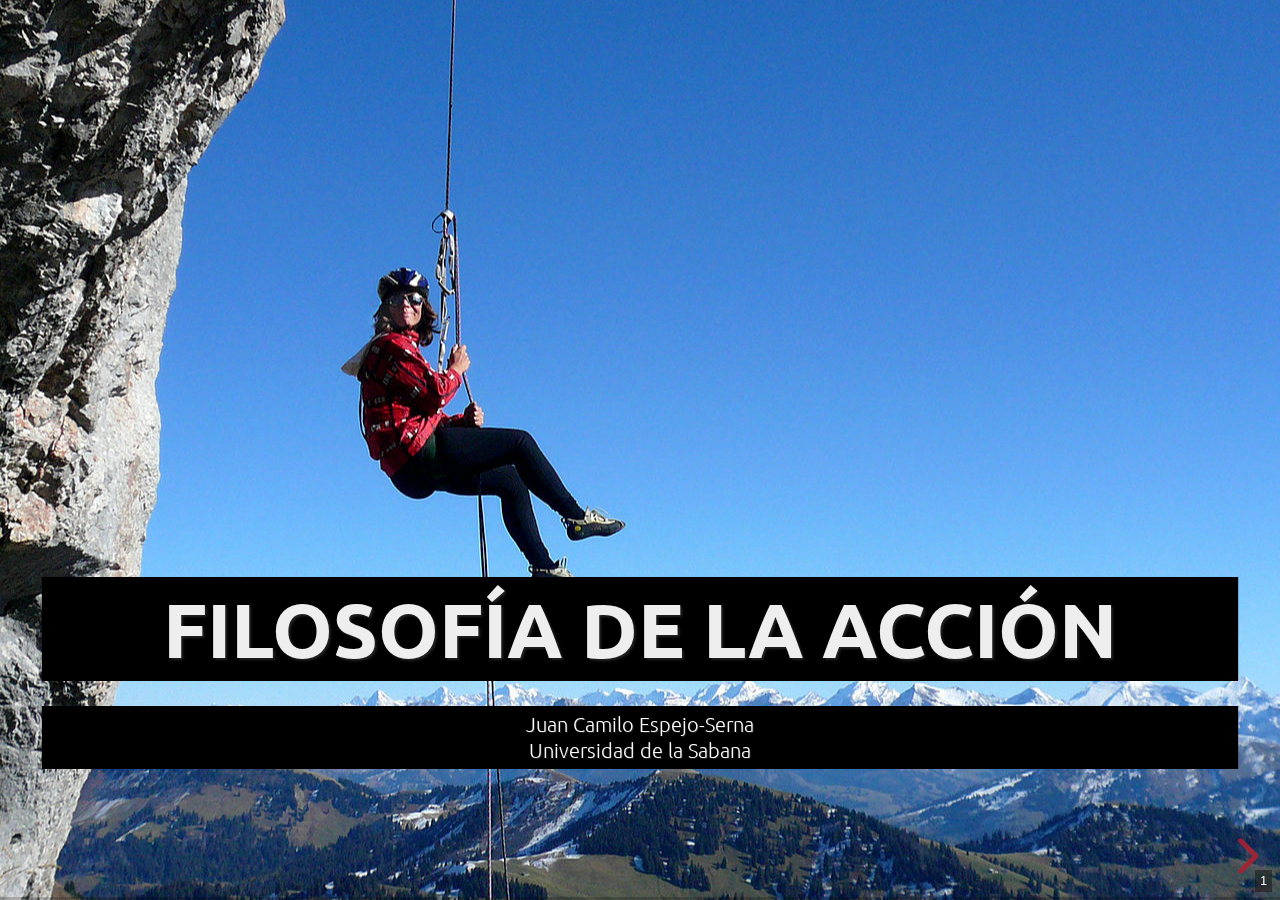
<file: index.html>
<!doctype html>
<html>
	<head>
		<meta charset="utf-8">
		<meta name="viewport" content="width=device-width, initial-scale=1.0, maximum-scale=1.0, user-scalable=no">

		<title>JCES - Filosofía de la acción</title>
        <link rel="stylesheet" href="css/estilo.css">

		<link rel="stylesheet" href="css/reset.css">
		<link rel="stylesheet" href="css/reveal.css">
		<link rel="stylesheet" href="css/theme/blood.css">


		<!-- Theme used for syntax highlighting of code -->
		<link rel="stylesheet" href="lib/css/monokai.css">

		<!-- Printing and PDF exports -->
		<script>
			var link = document.createElement( 'link' );
			link.rel = 'stylesheet';
			link.type = 'text/css';
			link.href = window.location.search.match( /print-pdf/gi ) ? 'css/print/pdf.css' : 'css/print/paper.css';
			document.getElementsByTagName( 'head' )[0].appendChild( link );
		</script>
	</head>
	<body>
		<div class="reveal">
			<div class="slides">


    				
                
<section  data-background-image ="img/climber.jpg" data-background-size = auto	>
    <h1><br><br></h1>
<h3 class="fondonegro" style="" >Filosofía de la acción</h3> 
<font size="3"><p class="fondonegro" >Juan Camilo Espejo-Serna<br> Universidad de la Sabana</p></font> 
</section>
                
                
                
<section>
    <h3>Plan</h3>
                <ol>
                    <li class="fragment"><a href="#/s1">Presentación del curso</a></li>
    <li class="fragment"><a href="#/s2">¿Metafísica?</a></li>
    <li class="fragment"><a href="#/s3">La pregunta: ¿Qué es una acción?</a></li>
    <li class="fragment"><a href="#/s4">La respuesta estándar: la teoría causal de la acción</a></li>
    <li class="fragment"><a href="#/s5">La crítica a la teoría causal de la acción</a></li>
    <li class="fragment"><a href="#/s6">Una metafísica diferente de la acción</a></li>
    <li class="fragment"><a href="#/s7">Acciones buenas</a></li>
    <li class="fragment"><a href="#/s8">Repaso</a></li>

                
    
    
    </ol>
                
                
                </section>          
             
                
                
   <section id="s1" data-background-image ="img/climber.jpg">
    <h1><br><br></h1>
<h3 class="fondonegro" style="" >Presentación del curso</h3> 
</section>
                          
<section>
<p>    Este curso tendrá tres módulos.
</p>
                
      <ol>
    
    <li class="fragment">Metafísica</li>
              <li class="fragment">Ética</li>
    <li class="fragment">Política</li>

    </ol>            
                </section>    
                
<section><h1>Metafísica</h1></section>        
<section>
                
    <ol> 
    <li class="">Donald Davidson> "De la acción" y "Acciones, razones y causas"</li>
    <li class="fragment">Harry Frankfurt> "El problema de la acción"</li>
    <li class="fragment">Helen Steward*> "‘Up-to-Usness’, Agency, and Determinism"</li>
    <li class="fragment">Christine Korsgaard > Actuar por una razón</li>
    
    
    
    
    </ol>            
                
                </section>        
                
                
<section><h1>Ética</h1></section>    
                
<section>
                
    <ol> 
    <li class="">Aristóteles, Kant, Korsgaard</li>
    <li class="fragment">Frankfurt y Strawson</li>
    <li class="fragment">Fischer y Kane</li>
    <li class="fragment">Haldane</li>
    <li class="fragment">Ross</li>
     </ol>            
                
                </section>                  
<section><h1>Política</h1></section>                
                
<section>Al finalizar cada módulo habrá una evaluación del tema tratado.</section>      
                
                
   <section id="s2" data-background-image ="img/climber.jpg">
    <h1><br><br></h1>
<h3 class="fondonegro" style="" >¿Metafísica?</h3> 
</section>              
                
<section>Como les había dicho, el tema de este módulo es la metafísica de la acción</section>      
<section><p>La pregunta que nos preocupará será:</p>
     
    
    <h3>¿Qué es un acción?</h3></section>      
                
                
<section>Para empezar a pensar sobre esta pregunta primero quiero discutir la diferencia entre ser y parecer</section>                
                                
<section>
             Una forma de pensar la distinción entre ser y parecer es epistemológica:
        <div class="wrapper2">
  <aside class="aside"> una cosa es como <b>percibimos</b> las cosas </aside>
            
  <article class="main">
    otra es como <b>son</b> en verdad las cosas
  </article>
</div>
<p class="fragment">¿ejemplos?</p>    
</section>            
                
<section  data-background-image ="img/motion.png">
<p class="fondonegro fragment">La imagen en el fondo no se está moviendo <br>pero nos parece que sí. </p>
</section>       
                
<section>Podemos entender la diferencia entre como nos parece y como es en virtud de las propiedades de nuestro aparato sensorial, por ejemplo.</section>                
           
               <section>              Otra forma de pensar la distinción entre ser y parecer es metafísica:
</section>                

                                
<section>
        <div class="wrapper2">
  <aside class="aside"> <img  src="img/10k.jpg"><p class="fragment">billete real</p></aside>
            
  <article class="main">
<img  src="img/10k.jpg"> <p class="fragment">billete falso</p> </article>

</div>
</section>         
                
                
<section> Cuando hablamos de billetes, podemos hablar de 'real' y 'falso'. Hay una diferencia metafísica incluso si los dos billetes comparten todas sus propiedades intrínsecas (misma tinta, mismo material, mismo grosor, etc): uno es real y el otro falso. 
</section>               
<section> ¿Cómo se marca la diferencia entre <br>un billete falso y un billete real? 
</section>               
<section> Un billete falso <b>no es</b> un billete. <br> Parece un billete pero no lo es. 
    
<p>Un billete falso no es real en el sentido en que Sherlock Holmes o el Ratón Perez no son reales.</p>
</section>             
<section> Podemos decir, respecto a una categoría o tipo particular, que el billete parece que pertenece pero en verdad no. (Y así no afirmamos nada respecto al hecho de que sí puede pertenecer a otras categorías.)
</section>                        
<section>Para poder determinar qué es un billete real y qué es un billete falso, debemos tener la respuesta a la pregunta ¿qué es un billete?
    
    <p class="fragment">Así, la pregunta que nos preocupará a nosotros será: ¿qué es una acción?</p>
</section>                        
                           
  <section id="s3" data-background-image ="img/climber.jpg">
    <h1><br><br></h1>
<h3 class="fondonegro" style="" >La pregunta: ¿Qué es una acción?</h3> 
</section>        
                
<section>
        <div class="wrapper1">
  <aside class="aside1"> <p class="fragment">Vamos a empezar con Donald Davidson</p></aside>
            
  <article class="main1">
<img  src="img/davidson.jpg"> </article>

</div>
</section>         
                  
                
<section>Pero antes de Davidson...</section>     
                
                
                
                
<section>"La acción humana, y todo el entramado de conceptos relacionados con ella, como los de deliberación, decisión, intención, razones, responsabilidad y libertad, han sido tradicionalmente objeto de reflexión filosófica desde Platón y Aristóteles. La convicción de que somos agentes y no meros instrumentos pasivos del acontecer, de que podemos cambiar, dentro de ciertos límites, el curso de las cosas y no sólo sufrirlo, de que podemos hacer que sucedan cosas y no sólo presenciar su acaecer, es una de nuestras convicciones más básicas ...</section>     <section>      Esta convicción configura de modo esencial la concepción que tenemos de nosotros mismos y nuestra forma de estar en el mundo. En ella descansan conceptos tan importantes como los de dignidad y valor de las personas, libertad y responsabilidad. Establecemos así una distinción clara entre acciones y meros sucesos, entre cosas que hacemos y cosas que meramente suceden o nos suceden."  (Moya 2006)</section>     
                
    <section>Esta distinción entre lo que nos pasa y lo que hacemos se ha marcado de varias maneras a lo largo de la historia de la filosofía.</section>     

<section>Facultad de la Voluntad <br> &#8609; <br>	 El concepto de lo voluntario  <br> &#8609; <br> Davidson</section>     
                
                
<section id="s4" data-background-image ="img/climber.jpg">
    <h1><br><br></h1>
<h3 class="fondonegro" style="" >La respuesta estándar: la teoría causal de la acción</h3> 
</section>                    
      
<section>La respuesta estándar es la respuesta davidsoniana.</section>     
           
                
<section>Davidson afirma que la diferencia entre lo que nos pasa y lo que hacemos está marcado por la intención, a saber, la razón que tenemos para hacer algo</section>     

<section>
<p class="">Pregunta: ¿Cuál es la relación entre una acción y las razones del agente para esa acción?
</p>
<p class="fragment">Respuesta: Una relación causal.</p>

	
</section>	
				
<section>Cuando alguien hace algo por una razón es porque a) tiene una actitud pro respecto a un tipo de acción y b) tiene una creencia que su acción ese de ese tipo particular </section>		
				
<section>Actitud pro: deseo, anhelo, ganas, etc.  <p class="fragment">Actitud pro respecto un tipo de acción: deseo de saltar, anhelo de terminar el ensayo, ganas de hacer una pregunta, etc</p>
				
<div class="fragment" >Nota: Cuando hablamos de 'saltar' 'terminar' y 'señalar' hablamos de tipos de acciones. Muchas acciones particulares pueden contar como instancias de estos tipos.</div>				
				</section>		
				
<section>Creencia: creer respecto un tipo de acción: creer que doblar las rodillas y hacer fuerza es una forma de saltar, creer que escribir la conclusión es una forma de terminar el ensayo, creer que levantar la mano  es una forma de hacer una pregunta, etc.				</section>	
				
<section>La razón principal por la cual un agente hace X es expresada por la actitud pro y la creencia. (Aunque a veces sobre mencionar una)</section>
				
				
<section><h3>Las tesis principales de Davidson</h3>
				
<div class="cajatexto fragment">1. In order to understand how a reason of any kind rationalizes an action it is necessary and sufficient that we see, at least in essential outline, how to construct a primary reason.
	</div>	
<div class="cajatexto fragment">2. The primary reason for an action is its cause.</div>	
				
				</section>				
				
				
				
<section>
	<div class="cajatexto">"I flip the switch, turn on the light, and illuminate the room. Unbeknownst to me I also alert a prowler to the fact that I am home."
				</div>
		
	<p class="fragment">¿Cuáles de estas son acciones?</p>

<p class="fragment">¿Cuál es la razón de oprimir el botón?</p>

<p class="fragment">¿Cuál es la razón de alertar al ladrón?

</p></section>			

				
<section>La acción de oprimir el botón, de prender la luz y de alertar al ladrón es la misma. Haciendo una, el agente hace todas. Pero aunque el sujeto tiene razones para oprimir el botón no tiene razones para alertar al ladrón.<p class="fragment">Debemos hacer más precisa la noción de razón.</p></section>			
				
<section><div class="cajatexto"> R is a primary reason why an agent performed the action under the description D only if R consists of a pro attitude of the agent towards actions with a certain property, and a belief of the agent that A, under the description D, has that property.</div></section>
				
		<section>Conocer la razón primaria es conocer la intención pero conocer la intención no implica concocer la razón primaria. <br> <br><p class="fragment">"Ariel estudia filosofía con la intención de complacer a sus padres. " <br> <br>Ahí sabemos la intención pero no necesariamente sabemos la razón primaria pues no sabemos si la actitud-pro es una de deseo, obligación, ganas, etc.</p></section>	

				
<section>¿Qué tipo de relación hay entre las acciones y las razones? Una de justificiación/explicación. Cuando presentamos las razones de alguien siempre, aunque en algunas ocasiones de manera débil, presentamos una explicación de la acción.</section>		
				
<section>¿en virtud de qué pueden las razones explicar las acciones? </section>				
			
<section>Posible respuesta: las razones ponen en contexto la acción.</section><section>Problema: es posible que un agente tenga una razón R para hacer X pero que no haga X <b>porque</b> R sino porque T.  </section>	
				
<section>Un niño de 7 años se lava los dientes. ¿Qué razón tiene? <p class="fragment">Tiene una razón para lavarse los dientes: higiene oral. </p><p class="fragment">Pero según Davidson es posible tener ese tipo de razón sin que esa sea la razón porque el niño se lava los dientes. El niño tiene esa razón pero además le gusta el sabor a menta y cree que lavarse los dientes es una forma de tener ese sabor a menta. ¿Cuál es la razón por la que el niño se lava los dientes ? </p></section>	
				
				
<section>Un sujeto puede tener una razón R y E para X y hacer X. Sin embargo que X no se haga por R sino por E. ¿Cómo explicar los casos en donde X se hace por E?  <p class="fragment">Los casos donde X se hacer por E son casos en que E causa X.</p> </section>	
		
                
<section data-background="indigo"><h3>Para calentar motores</h3>

    De acuerdo con la teoría de Davidson:
<ol>
    <li>Presente una ejemplo de una acción intencional, su causa y su razón.
</li>
    <li>Modifique el caso anterior para que <b>no</b> sea una acción intencional.</li>
    
    </ol>

    
    
    
<p>(Vaya a www.socrative.com, haga click en "student login" e ingrese a la sala JCES. Responda  ahí.)</p>    
                
</section>           
<section>
<h2 style=" height:1000; background:#880303">Objeciones </h2>				
<h2  style=" background:#006522">Respuestas</h2>				
				</section>
				

<section data-background="#880303">Las creencias y los deseos son estados. Luego las razones son estados. Pero los estados no son causas. Sólo los eventos pueden ser causas. Por lo tanto, las razones no pueden ser causas</section>

<section data-background="#006522">Solución Davidson: los estados no son causas, ok. Pero el acaecimiento de un estado es un evento y esa es la causa. </section>		

    <section>Trasfondo: una noción de la causalidad particular. Para Davidson, sólo los eventos causan. Por eso opta por decir que los estados de deseo y los estados de creencia no causan, sino, más bien, que el acaecer de esos estados. Es decir, que la causa es algo que sucede no algo que meramente está.</section>            
				
<section data-background="#880303">Las razones no pueden ser causas porque las razones son idénticas a las acciones y una causa no puede ser idéntica a su efecto. Las razones re-describen una misma acción como otra.</section>
                

<section data-background="#006522">Solución Davidson: La acción de presionar el botón no causa la acción de prender la luz. La razón, la causa, es la creencia y el deseo no la acción de presionar el botón.</section>				
				
<section>Trasfondo: individuación de la acción. Presionar el botón y prender la luz es la misma acción, a pesar de que tenga diferente extensión temporal. Son re-descripciones de una misma acción.</section>                
                
                
<section data-background="#880303">La explicación causal implica leyes, quizá una regularidad. Pero la explicación racional no. Por tanto razones no son causas.</section>
                
<section data-background="#006522">Solución Davidson: Sí, no hay leyes generales para la acción en términos de creencias y deseos. Pero eso no implica que no haya relación causal. Es posible que haya otras descripciones de las razones en donde sí se den leyes.</section>				

<section>Trasfondo: monismo anómalo. Los eventos que pueden recibir varias descripciones. Y si hay una relacción causal entre dos eventos entonces debe haber una ley que los conecte. Pero eso no quiere decir que la ley deba conectar los eventos bajo toda descripción. Davidson afirma que su posición consiste en decir que no hay leyes psicológicas entre creencias y deseos; no obstantehay leyes gobernando el proceso causal, sólo que a un nivel de descripción diferente del psicológico. </section>                
                
				
	<section data-background="#880303">El tipo de conocimiento propio de nuestras razones es incopatible con que las razones sean causas. Es posible tener conocimiento infalible de las razones pero tal cosa no es posible para las causas.</section>
			
<section data-background="#006522">Solución Davidson: También nos equivocamos respecto a las razones. Bien respecto a la creencia, bien respecto a cuál de muchas es la razón relevante</section>				
                
<section>Trasfondo: rechazo del punto privilegiado de primera persona para determinar las creencias y deseos. Así, no tenemos conocimiento infalible de las causas, pero tampoco tenemos conocimiento infalible de nuestros deseos y creencias. </section>	
                

<section>Ahora vamos por el caso realmente difícil: la causas desviadas. </section>	

				
<section>Si deseo X y mi deseo hace que X, ¿hago X por una razón</section>	
				
<section><div class="cajatexto">A climber might want to rid himself of the weight and danger of holding another man on a rope, and he might know that by loosening his hold on the rope he could rid himself of the weight and danger. This belief and want might so unnerve him as to cause him to loosen his hold, and yet it might be the case that he never chose to loosen his hold, nor did he do it intentionally. (Davidson 1980: 79)</div></section>	
                
                
<section>Supongamos le deseo el mal a mis estudiantes y que tengo la creencia de que toser durante el examen hará que se desconcentren. Darme cuenta de que tengo este deseo hace que pase saliva de los nervios y se me va por "el camino viejo". Mi deseo hace que tosa. ¿desconcentro a mis estudiantes intencionalmente?</section>
                
                
<section>Actuar por una razón = actuar intencionalmente <span class="fragment">= que la acción sea causada por el deseo y creencia relevante</span> </section>	
				
<section><h3>El problema de las causas desviadas </h3>
	<p class="fragment">Un deseo causa una acción pero de manera desviada</p>
	<p class="fragment"> La respuesta de Davidson es poco satisfactoria. Él simplemente afirma que la relación causal en una acción es "la adecuada". Pero: ¿Cómo se determina cuál es la relación causal adecuada?</p>
    
    
</section>				    
                
                
<section>Davidson <br> &#8609; <br>	Frankfurt </section>     
                
                
            
                
<section id="s5" data-background-image ="img/climber.jpg">
    <h1><br><br></h1>
<h3 class="fondonegro" style="" >La crítica a la teoría causal de la acción</h3> 
</section>      
                
                
<section>
        <div class="wrapper1">
  <aside class="aside1"> <p class="">Harry Frankfurt: El problema de la acción</p>
            <iframe width="560" height="315" src="https://www.youtube.com/embed/bAgvSOCAKzk" frameborder="0" allow="accelerometer; autoplay; encrypted-media; gyroscope; picture-in-picture" allowfullscreen></iframe>
            
            </aside>
            
  <article class="main1">
<img  src="img/frankfurt.jpg"> </article>

</div>
</section>                   
                

<section>Frankfurt ofrece una crítica a la idea misma de la teoría causal tal y como la presenta Davidson. El punto central es que aquello que determina la naturaleza de la acción no puede ser algo que sucede <b>antes</b> de la acción. 
                
                <p class="fragment">Ya veremos en detalle el punto de Frankfurt. Pero antes...</p>
                </section>     
<section> Frankfurt y Davidson están en desacuerdo de varias formas. Tres importantes:
    <ol>
    
    <li class="fragment">    Para Frankfurt, los animales sí actúan de manera intencional.  Para Davidson, no.</li>
        
            <li class="fragment">    Para Frankfurt, acción intencional es un pleonasmo.  Para Davidson, no.</li>
            <li class="fragment">    Para Frankfurt, las causas no son relevantes para determinar la naturaleza de la acción.  Para Davidson, sí.</li>

    </ol>
</section>                     
                <section><h1>1</h1>¿En qué consiste el caso del araña y sus movimientos?</section>
<section><h1>2</h1>Davidson y la acción intencional vs. Frankfurt y el movimiento intencional. <br>(O como los filósofos a veces ni siquiera están de acuerdo en el uso de los términos)</section>
                

<section><h1>3</h1> El problema de las causas desviadas</section>
                
            
<section>Frankfurt critica el centro de la posición davidsoniana por medio de una crítica a la idea de causalidad presente. El punto es que es posible tener la relación causal de creencias y deseos a movimiento y no tener un caso de acción intencional.</section>

<section> Dos tipos de problemas causales.
    <ol>
    
    <li class="fragment">    Cuando los antecedentes de la actividad han sido desviados</li>
        
            <li class="fragment"> Cuando las consecuencias de la acción, una vez ha sido iniciada, se desvían.  </li>

    </ol>
</section>                 
            <section>4 ejemplos de casos problemáticos con los atecedentes</section>
    
<section>
            <h4>The Nervous Climber</h4>
A climber might want to rid himself of the weight and danger of holding another man on a rope, and he might know that by loosening his hold on the rope he could rid himself of the weight and danger. This belief and want might so unnerve him as to cause him to loosen his hold. (Davidson, 1980: 79)
</section>                 
                
<section>
 <h4>The Inexperienced Criminal</h4>
Abel, who is attending a party, wants to spill his drink because he wants to signal to his confederates to begin the robbery and he believes, in virtue of their prearrangements, that spilling his drink will accomplish that. But Abel is inexperienced in crime and this leads him to be very anxious. His anxiety makes his hand tremble, and so his glass spills (Frankfurt, 1978: 157).
</section>                 
                
<section>
 <h4>The Marriage Proposal</h4>
Suppose I want and intend to get down on my knees to propose marriage. Contemplating my plan, I am so overcome with emotion that I suddenly feel weak and sink to my knees. (Davis, 1994: 113)
</section>                 
                
<section>
 <h4>A Philosopher's Worries</h4>
A philosopher intends to knock over his glass in order to distract his commentator. However, his intention so upsets him that his hand shakes uncontrollably, striking the glass and knocking it to the floor. (Mele, 1992: 182)
                
                </section>       
<section>2 ejemplos de casos problemáticos con los atecedentes</section>

                
<section>
 <h4>The Killer and the Wild Pigs</h4>
A man may try to kill someone by shooting at him. Suppose the killer misses his victim by a mile, but the shot stampedes a herd of wild pigs that trampled the intended victim to death. (Bennett, 1965; Davidson, 1980, Essay 4: 78)</section>                 
                
<section>
 <h4>The Sheriff and the Bank Robber</h4>
Dan, the sheriff, sees the bank robber riding down Mainstreet. He wants to shoot him and believes that by taking careful aim, the bullet from his gun will directly hit the robber. Dan, however, is a terrible shot. The bullet goes in the wrong direction; but as luck would have it, the bullet hits a spittoon and ricochets, hitting the bank robber. (Brand, 1984: 18)</section>                 
                
<section>
 <h4>The Murderous Nephew</h4>
Carl wants to kill his rich uncle because he wants to inherit his fortune. He believes that his uncle is home and drives towards his house. His desire to kill his uncle agitates him and he drives recklessly. On the way he hits and kills a pedestrian, who happens to be his uncle. (See Chisholm, 1966: 29-30 and Brand, 1984: 17-18).</section>                 
                
<section data-background="indigo"><h3>Construyan su propio caso</h3>
(Para responder, vayan a www.socrative.com, sala "JCES")                </section>                 
                
                
<section>Una de las cosas más interesantes de la posición de Frankfurt es que no se queda sólo con los contraejemplos. 
                
                
                
                <p class="fragment">Los contraejemplos son sintomáticos de algo más grave con la posición de Davidson</p>
                </section>     
                
<section>
                <h3>Davidson</h3>
                Razón &#8608; Movimiento
    
                    <p class="fragment">Cuando un movimiento está causado por una razón, ese movimiento es una acción.</p>

    

                </section>      
                
<section> El problema que Frankfurt identifica es que según Davidson, todo lo que determina la naturaleza de la acción sucede <b> antes</b> de la acción, pues las causas determinan la naturaleza de la acción y las causas son anteriores a la acción.
                </section>                      
                
<section>                 "La conducta tiene un propósito, no porque sea el resultado de causas de cierto tipo, sino porque sería afectada por ciertas causas si la consecución de su curso corriera peligro." (Frankfurt, 114)
</section>               
                
                
    <section><h1><span class="fragment">¿</span>Guía<span class="fragment">?</span></h1>
    <p class="fragment">¿En qué consiste la explicación de Frankfurt en términos de guía?</p>            
                
                </section>
                                
                
                
<section>  " El conductor de un automóvil guía el movimiento de su vehículo mediante la acción: gira el volante, aprieta el acelerador, frena, etc. Nuestra guía de los movimientos que realizamos, cuando actuamos, no requiere, de manera similar, que realicemos diversas acciones. No tenemos el control de nuestros cuerpos de la manera en que un conductor tiene el control de su automóvil...  </section>
                                
                
                
<section>
    
    
    De otro modo no se podría concebir la acción -so pena de generar un regreso al infinito- como la ocurrencia de movimientos que son guiados por un agente. El hecho de que nuestros movimientos, cuando actuamos, tengan un propósito no es el efecto de algo que hacernos. Es
una característica de la operación, en ese momento, de los sistemas que somos." (Frankfurt, 112) </section>
   
                
           <section> No queda del todo claro. Por eso necesitamos una metafísica diferente de la acción.</section>     
     <section id="s6" data-background-image ="img/climber.jpg">
    <h1><br><br></h1>
<h3 class="fondonegro" style="" >Una metafísica diferente de la acción</h3> 
</section>                                           

                
<section>  
Las propuestas de Davidson y Frankfurt tienen la siguiente estructura:
                
 </section>                
              
<section>
        <div class="wrapper2">
  <aside class="aside"> 
      <h3>Davidson</h3><p class="fragment">Deseos y creencias &#8608; Acción intencional</p></aside>
            
  <article class="main">
<h3>Frankfurt</h3><p class="fragment">Guía &#8608; Movimiento intencional</p> </article>

</div>
</section>    
                
<section>
        <div class="wrapper2">
  <aside class="aside"> 
      <h3>Davidson</h3><p class="fragment">¿Cómo se da la relación apropiada entre causa y acción?</p></aside>
            
  <article class="main">
<h3>Frankfurt</h3><p class="fragment">¿Cómo se da la guía del agente?</p> </article>

</div>
</section>                    
                
<section><h1>¿?</h1> </section>

                
<section>Para presentar la alternativa, voy a presentar el trabajo de tres filósofas británicas </section>
                
               
<section>
        <div class="wrapper1">
  <aside class="aside1"> <p class="">Lucy O'brien: <br>Self knowing agents</p>
           
            
            </aside>
            
  <article class="main1">
<img  src="img/obrien.jpg"> </article>

</div>
</section>                      
                             
<section>
        <div class="wrapper1">
  <aside class="aside1"> <p class="">Jenn Hornsby: <br>Action</p>
           
            
            </aside>
            
  <article class="main1">
<img  src="img/hornsby.jpg"> </article>

</div>
</section>                      
                              
<section>
        <div class="wrapper1">
  <aside class="aside1"> <p class="">Helen Steward <br>Metaphysics for freedom</p>
           
            
            </aside>
            
  <article class="main1">
<img  src="img/steward.jpg"> </article>

</div>
</section>                      
                

<section>
                
La idea es
    <p class="fragment">    O'Brien nos da un diagnóstico de la situación                
</p>
    <p class="fragment">Hornsby presenta la base de la respuesta</p>
    <p class="fragment">Steward da la estocada final</p>
</section>                
                
<section>
    O'brien considera que el problema es tratar de entender la acción en términos de otros elementos. 
                
                
                </section>                
                
<section>
El problema es tratar de entender la acción como la mezcla de movimientos, creencias y deseos. La razón es que se considera a la acción como un híbrido metafísico.                
</section>     
                
                
<section>
Usualmente, se considera a la acción como algo externo y físico: es el cuerpo moviéndose, el disparo, el subir escaleras, etc, ...
<p class="fragment">pero que también tiene un caracter mental. El movimiento del cuerpo producto de la activación de electrodos conectados directamente al cuerpo no es lo mismo que el movimiento del cuerpo cuando un agente se mueve. </p>
                
               <h3 class="fragment">¿En qué consiste la diferencia?</h3> 
                </section>                     
                                
<section>
Filósofos como Davidson y Frankfurt, entre muchos otros, optan por tratar de pensar que la acción es diferente porque está relacionada con elementos mentales particulares.
    
    
    <p class="fragment">En el caso de Davidson, con creencias y deseos que son sus causas </p>
        <p class="fragment">En el caso de Frankfurt, con la guía. </p>


</section>    

                
<section>
        <div class="wrapper1">
  <aside class="aside1"> <p class="">La teoría causal de la acción parece tomar la acción como un híbrido metafísico en la medida en que concibe la acción como una mezcla monstruosa entre lo mental y lo no-mental.</p>
</aside>
            
  <article class="main1">
<img  src="img/quimera.jpg"> </article>

</div>
</section>                  
                
                
<section><h2>¿Por qué insistir en pensar que la acción es un híbrido?</h2></section>                

<section>La sugerencia de O'Brien es que las posturas sobre la acción fallan porque no tratan a la acción como una unidad, no como un compuesto de partes más simples. </section>   
                
        
                
<section>O'Brien compara el proyecto de analizar la acción en términos más simples con el proyecto de analizar el conocimiento en términos más simples.</section>     
                
 <section data-background-image ="img/colorbars.png">
                <p class="fondonegro">Pequeña interrupción</p>
                </section>  
                                
                
<section>
        <div class="wrapper2">
  <aside class="aside"> <b>Postura tradicional sobre el conocimiento</b><p class="fragment">El conocimiento es creencia verdadera justificada.</p>
</aside>
            
  <article class="main">
<b>Postura tradicional sobre la acción</b><p class="fragment">La acción es movimiento causado por intención</p> </article>

</div>
    
    
    
</section>                  
                             
        
    
                
    <section>Gettier y dos respuestas a los problemas con el análisis del conocimiento
                <ol>
        
        <li class="fragment">Faltan cosas, pero de que se puede se puede</li>
                    
                            <li class="fragment">¿Quizá el problema es intentar el análisis?</li>

        </ol>
                
                </section>                
            
                        
     <section data-background-image ="img/colorbars.png">
                <p class="fondonegro">Fin de la pequeña interrupción</p>
                </section>  
                
<section>Pensar la acción como una unidad, y no como un compuesto, no implica no estudiarla. No implica no tener una concepción metafísica de ella. Para eso necesitamos a Hornsby.</section>           
                
                
<section>                
La posición de Jennifer Hornsby se distingue por su noción de movimiento. Si bien el punto de Hornsby depende algunas propiedades de los verbos de acción en inglés, creo que el punto se puede expresar también en español de la siguiente forma.
                </section>           
                
                
    <section> Parece que hay una ambigüedad inherente en muchas de las nominalizaciones de los verbos de acción, pues la nominalización para los usos transitivos de los verbos es la misma que para los usos intransitivos.
        
        <p class="fragment">(¿nominalización? ¿usos transitivos? ¿usos intransitivos?)</p>
</section>            

    <section> Cuando yo hablo del calentamiento del tinto puedo estar hablando bien de algo que le sucede al sujeto de la oración —la nominalización del verbo en la oración 'El tinto se calentó'— o puedo estar hablado de algo que el sujeto hace —la nominalización del verbo en la oración 'Ariel calentó el tinto'.</section>            
    <section>Cuando hablo de movimiento puedo estar hablando bien de algo que le sucede al sujeto de la oración —la nominalización del verbo en la oración 'Los brazos se movieron'— o bien puedo estar hablado de algo que el sujeto de la oración hace — la nominalización del verbo en la oración 'Ariel movió sus brazos'.</section>            
    
    <section>Distingamos entonces entre 
        
        <ul>
        
        <li class="fragment">
        Movimiento1 (la nominalización del verbo en la oración 'Los brazos se movieron')</li>
        <li class="fragment">
        Movimiento2 (la nominalización del verbo en la oración 'Ariel movió sus brazos')</li>
        
        </ul></section>      
                
                <section>
Utilizando esta terminología podemos decir que Davidson concibe a  las acciones como movimientos 1 causados por razones y Frankfurt como movimientos 1 guiados por el agente.
                    
                    
                    <p class="fragment">Hornsby afirma, en cambio, que las acciones se deben entender como movimientos 2 y que éstas traen consigo movimientos 1.</p>
     </section>            
    <section>La razón que nos ofrece Hornsby en favor de la identificación de las acciones con movimientos 2 es la siguiente:
</section>            
    <section>"El tipo de respuesta que esperamos a la pregunta '¿Qué hizo él?' no es 'El cuerpo se
movió' ('Su brazo se alzó', 'Su rodilla se dobló') sino 'Él movió su cuerpo' ('Él alzó su brazo', 'El dobló su rodilla') [...] Así, parece que si hay alguna esperanza de identificar las acciones con movimientos corporales, las acciones son [movimientos 2] y no [movimientos 1] "(Hornsby 1980:3) </section>            
    <section>Si identificamos a las acciones con los movimientos 2 y no con los movimientos 1 parece que ya no se puede formular el problema de las cadenas causales desviadas, pues en el caso de Ariel no se cumplen las supuestas condiciones suficientes: en el caso de Ariel la montañista hay un movimiento 1 pero no un movimiento 2. Aparentemente neutralizando el problema.</section>            
    <section><h1>PERO</h1></section>            
    <section>Uno podría quedar con la sensación de que el problema de las cadenas causales desviadas se puede presentar incluso si adoptamos la distinción de Hornsby entre movimientos 1 y movimientos 2. Al fin y al cabo, el problema tiene que ver con el hecho de que es posible que la cadena causal esté entre razones y movimientos sólo que de una manera diferente. Para salir de esas dudas, nos puede servir la posición de Helen Steward.</section>            
                
                   <section>
La posición de Steward se distingue principalmente por la forma en que integra la distinción entre movimientos 1 y movimientos 2 a su posición respecto a la forma en que la causalidad tiene cabida en su propuesta de la acción.</section>            
    <section>Steward afirma que debemos entender la agencia es el ejercicio de poderes causales de doble- vía, es decir, del poder de hacer y de no hacer. (Volviendo a Aristóteles, pero de una manera diferente)</section>            
                
                
    <section>Steward propone cambiar la forma en que pensamos el rol explicativo de la causalidad en la acción. <p class="fragment">la noción de causalidad relevante para la acción no es una relación entre elementos mentales particulares y movimientos elementos particulares, a saber, no es una relación entre movimientos 1 y las creencias y deseos como la presentada por Davidson. </p> </section>            
                
                   <section> ¿Cómo aparece entonces la causalidad?</section>            
    <section>Steward presenta el punto en términos de la diferencia entre causalidad de eventos y la causalidad de agentes —lo que es importante para el propósito general de defender una forma de incompatibilismo agencial. Pero para nuestros propósitos actuales no es necesario meternos en esos terrenos.</section>            
                
                   <section>La idea central se puede expresar de la siguiente manera: la acción es la forma por medio de la cual los agentes causan cambios en el mundo, no en tanto que las acciones son lo que ha sido cambiado en el mundo sino en tanto que las acciones son el proceso causal por medio del cual los agentes cambian el mundo</section>            
    <section><h2>La agencia misma es una relación causal</h2></section>            
    <section>La causalidad es algo intrínseco a la acción: no es una relación contingente que ata la acciones con estados y eventos particulares. La causalidad es algo intrínseco a la acción pues la acción es una forma de relación causal.</section>            
                
   <section>Aquí hay un cambio en la forma de pensar respecto a cómo aparece la causalidad en la mente. No se trata de causalidad inter elementos mentales (una relación entre, por ejemplo, creencias y deseos que desencadenan movimientos 1) sino de una causalidad intra elementos: la relación causal en la que consiste un elemento mental.</section>            
                
                
<section>Relación causal inter elementos mentales: la relación causal es algo que conecta elementos mentales.</section>              <section>Relación causal intra: la relación causal es parte de un elemento mental.</section>            
  
    <section>Esta diferencia en la noción de causalidad también nos lleva a repensar el papel de los movimientos 1 pues se puede cambiar el mundo de muchas maneras</section>            
                
                   <section>Algunas acciones son ejercicios de poderes de doble vía que causan movimientos 1: este es el caso familiar de la acción de mover un brazo (movimiento 2) que desencadena en el movimiento (movimiento 1) del brazo: Ariel mueve 2 su brazo que desencadena en su movimiento 1 del brazo.</section>            
    <section>Pero parece que también podemos cambiar el mundo sin causar movimientos 1. Por ejemplo, Ariel puede salvar la vida de su compañero controlando sus nervios e impidiendo que se cause el movimiento 1 de soltar la mano</section>            
                
<section data-background="indigo"><h3>Construyan un caso donde se cambie el mudno con movimientos 1 y un caso en donde no.</h3>
(Para responder, vayan a www.socrative.com, sala "JCES")                </section>                 
                
<section>Dentro del modelo davidsoniano parece haber problemas a la hora de entender cómo las omisiones pueden ser acciones —pues las acciones son movimientos 1— pero en el modelo de Steward no parece haber tal problema.</section>        
                
                
                
<section>Si identificamos a las acciones con los movimientos 2 y y decimos que se trata de una forma particular de relación causal parece que ya no se puede formular el problema de las cadenas causales desviadas.</section>            
                
<section>En el caso de Ariel la montañista si bien hay un movimiento 1 causado por deseos y creencias, esto no es suficiente pues la forma en que el movimiento 1 es causado no es un una forma de causalidad agencial. Entonces, ya no tenemos un contra-ejemplo.</section>            
                
<section data-background="#880303">¿Pero si no ofrecemos un análisis de la acción sí la explicamos?</section>
                
<section data-background="#006522"><h1>Sí</h1> </section>		

<section>Trasfondo: la noción de explicación y la prioridad explicactiva de ciertos elementos.</section>            
<section>Uno podría pensar que en realidad la propuesta pide el principio pues parece presuponer una respuesta a la pregunta por el tipo adecuado de relación causal cuando el problema es precisamente la forma de especificar el tipo de relación causal adecuada en la acción.</section>            
<section>El caso de Ariel presenta una relación causal inadecuada mientras que en las acciones intencionales genuinas se da la relación causal apropiada. </section>            
<section>Así, el problema entonces consiste en especificar porqué en el caso de Ariel la relación causal es inadecuada y en el caso de una acción intencional genuina es apropiada. Pero si cambiamos los términos de la manera en que sugiero, con base en lo dicho por Hornsby y Steward, parece que precisamente se está suponiendo la respuesta.</section>            
<section>¿Es explicativamente correcto hacer esto?</section>            
<section>Aquí llegamos a un punto sobre el tipo de explicación de la acción que buscamos</section>            
                
                
<section>Creo que lo mejor es mirar los beneficios de pensar la acción de esta manera y ver cómo avanzamos. Steward lo ha hecho para el debate sobre las acciones libres. Yo creo que sirve para explicar la acciones inteligentes. Y creo que podemos ver cómo también sirve para explicar las acciones buenas. 
                
                <p class="fragment">En la última clase veremos el problema con el texto de Korsgaard.</p>
                </section>            
                
               
  <section id="s7" data-background-image ="img/climber.jpg">
    <h1><br><br></h1>
<h3 class="fondonegro" style="" >Acciones buenas</h3> 
</section>                    

     
<section>La relación entre las acciones y la moralidad es complicada. Veamos unos casos.</section>            
           
<section>"Jim, a botanist traveling in South America, comes upon a public execution in a small town. A military captain has lined up twenty Indians. He explains to Jim that they have been chosen at random from the local population, which has recently been protesting against the government. The captain offers Jim a guest’s privilege. If Jim wishes, he can select one of the Indians and shoot him; the other nineteen will then go free. Otherwise, the execution by the captain’s henchman, Pedro, will go ahead as planned."</section>            
                
<section>Jim2: Because the captain suspects him of involvement, Jim2 is asked to commit suicide to save the 20 Indians.</section>      
                
                
<section>Jim3: Jim3 has lived in the area for some time and has developed a deep and lasting personal relationship with one of the Indians. The captain, knowing of this, sadistically offers Jim a choice: either he shoots that Indian and the other nineteen will go free, or the other nineteen will be shot and his friend will be freed.</section>            

                
 <section>¿Cuál es la acción buena en los casos de Jim, Jim2 y Jim3?</section>    
                
 <section>¿Es consistente su elección?</section>      
                
 <section>Los tres casos son, bajo una descripción, iguales. Pero aquí podemos apreciar que </section>      
                
               
<section>Además, parece que la moralidad de una presunta acción influencia nuestra respuesta sobre si es una acción intencional o no.</section>            
             

                
<section>Ejemplo: Efecto Knobe</section>                
               
<section>El vicepresidente de una compañía va a donde el gerente y le dice "Estamos pensando en comenzar un nuevo programa. Nos ayudará a generar más ganancias, pero también perjudicará al medio ambiente". El gerente responde: "No me importa en lo absoluto dañar al medio ambiente, sólo quiero producir la mayor cantidad de ganancias posibles. Implementemos el nuevo programa". Implementan el programa y efectivamente el medio ambiente se vio perjudicado. (Knobe, 2003, p. 191).1
    
    <p>¿Dañó el gerente intencionalmente al medio ambiente? </p>
</section>                
                
<section>El vicepresidente de una compañía va a donde el gerente y le dice "Estamos pensando en comenzar un nuevo programa. Nos ayudará a generar más ganancias, y también ayudará al medio ambiente". El gerente responde: "No me importa en lo absoluto ayudar al medio ambiente, sólo quiero producir la mayor cantidad de ganancias posibles. Implementemos el nuevo programa". Implementan el programa y efectivamente el medio ambiente se vio ayudado. (Knobe, 2003, p. 191)


    <p>¿Dañó el gerente intencionalmente al medio ambiente? </p>
</section>                
                            
<section>La mayoría  de las personas responde de manera diferente a los dos casos.</section>
                
<section>Parece que la moralidad afecta nuestros juicios sobre la intencionalidad </section>

<section>Pero nuestros problemas en este módulo son metafísicos</section>
                
<section>¿En virtud de qué es una acción moralmente buena?</section>
                
<section>Korsgaard afirma que es por las razones de la acción. Veamos cómo lo piensa ella y cómo se articula a la metafísica de la acción que hemos visto</section>
                
<section>Para Korsgaard> Una acción es un objeto esencialmente inteligible que encarna una razón.
                
                <p class="fragment">En nuestros términos: si la buena acción es la acción con una buena razón. Entonces, la buena acción es la acción que encarna una buena razón.</p>
    
                    <p class="fragment">No se trata de sus consecuencias, ni de sus causas. Es la acción misma.</p>

                </section>                     
                
<section>Korsgaard articula su texto alrededor de tres preguntas ontológicas respecto a las razones:
    
    <ol>
    <li class="fragment">¿Qué es una razón? </li>
    <li class="fragment">¿Qué tipo de hechos referentes a las acciones son relevantes para determinar las razones?</li>
    <li class="fragment">¿Cuál es la relación entre acción y sus razones?</li>
    
    </ol>
    
                       </section>        
                
                
           
                
                
<section>¿Qué es una razón?</section>                

<section><h2>Razón como estado mental vs. Razón como hecho</h2></section>                
                
<section>Pensarla como estado mental tiene el problema de que puede o no ser verdadera. Además, no corresponde con la forma en que hablamos.</section>                
                
<section>Pensarla como hecho tiene el problema de no tener relación con el sujeto.</section>                
<section>Korsgaard> No es ni un hecho, ni una causa diferente de la acción.</section>       
                
<section> <h1>¿?</h1></section>       
  <section>     "Una buena acción es aquella que encarna el orthos logos o principio correcto —se hace en el momento oportuno, de la forma adecuada, con el objeto correcto— y —lo que es muy importante para mis propósitos— con el fin (aim) correcto." Korsgaard 
</section>       
       
<section>¿Principio?</section>       
    
<section>               "La clave para entender la opinión de Aristóteles es que el fin está incluido en la descripción de la acción, y que lo que elige el agente es la acción como un todo, incluido el fin." 

</section>      
                
<section>  En nuestros términos: la descripción del proceso causal incluye ya elementos de lo que otros llaman hechos, intenciones, creencias, deseos, y consecuencias. 

</section>                      
                
                
<section>                   "Kant cree que una acción se describe con una máxima, y que la máxima de una acción es también la máxima de la estructura de “hacer-este-acto-por-este-fin” "


</section>     
                
<section>                                 "Así, decir que actúa según un principio es afirmar el hecho de que es activo y no solo causalmente receptivo con respecto a su percepción de las propiedades bien-hacientes de la acción. Jack, de forma activa y autoconsciente entiende que el hecho de que la realización del viaje ayudará a su madre se considera como un factor favorable para realizar el viaje, lo cual es lo mismo que decir que juzga que la acción completa es buena. Y que Jack tome el hecho de que ayudará a su madre como una razón para realizar el viaje y que, al hacerlo, juzgue que la acción completa es buena, es algo coincidente con su realizar la acción". 


</section>                     

      

<section>         De acuerdo con esta propuesta, las acciones en sí son buenas o malas. No por sus intenciones ni consecuencias. Claro esto no quiere decir que las intenciones y las consecuencias no importan. 
    
    
    <p class="fragment">Quiere decir que las intenciones cuentan en la medida en que figuran en la acción misma. Igualmente, las llamadas consecuencias de las acciones son realmente parte de las acciones. </p>

</section>                   
     
                
<section>Así, decir de alguien que actúa según un principio bueno es afirmar el hecho de que es activo y no solo causalmente receptivo con respecto a su percepción de las propiedades bien-hacientes de la acción. Jack, de forma activa y autoconsciente entiende que el hecho de que la realización del viaje ayudará a su madre se considera como un factor favorable para realizar el viaje, lo cual es lo mismo que decir que juzga que la acción completa es buena. Y que Jack tome el hecho de que ayudará a su madre como una razón para realizar el viaje y que, al hacerlo, juzgue que la acción completa es buena, es algo coincidente con su realizar la acción". 


</section>                     

<section> Esto hace que individuar una acción, determinar la acción que es, sea difícil.  

    <p class="fragment">Pero eso no es nada raro. La determinación de la forma mente no es algorítmica. Comparen con la descripción de una experiencia perceptual.</p>
    
    
</section>   
                
<section> Reconocer la naturaleza compleja e indivisible de la acción nos ayuda a poder entener mejor los casos y evitar sobre simplificar. 
    
</section>                     
                
                
<section data-background="indigo">                             
    
    
<ol>
    <li class="fragment">Ofrezcan una descripción de una acción según Davidson</li>
    <li class="fragment">Ofrezcan una descripción de una acción moral según Davidson</li>
     <li class="fragment">Ofrezcan una descripción de una acción moral según Korsgaard</li>
    </ol>


</section>                    
                
  <section id="s8" data-background-image ="img/climber.jpg">
    <h1><br><br></h1>
<h3 class="fondonegro" style="" >Repaso</h3> 
</section>         
                
                
<section>                      Miren la presentación, revisen sus apuntes y formulen preguntas.


</section>                     
                
                
                
<!--e
                
     

             
-->
                
                
			</div>
		</div>

		<script src="js/reveal.js"></script>

		<script>
			// More info about config & dependencies:
			// - https://github.com/hakimel/reveal.js#configuration
			// - https://github.com/hakimel/reveal.js#dependencies
			Reveal.initialize({
				dependencies: [
					{ src: 'plugin/markdown/marked.js' },
					{ src: 'plugin/markdown/markdown.js' },
					{ src: 'plugin/notes/notes.js', async: true },
					{ src: 'plugin/highlight/highlight.js', async: true }
				]
			});
            // Shows the slide number using default formatting
Reveal.configure({ slideNumber: true });
		</script>
	</body>
</html>
</file>
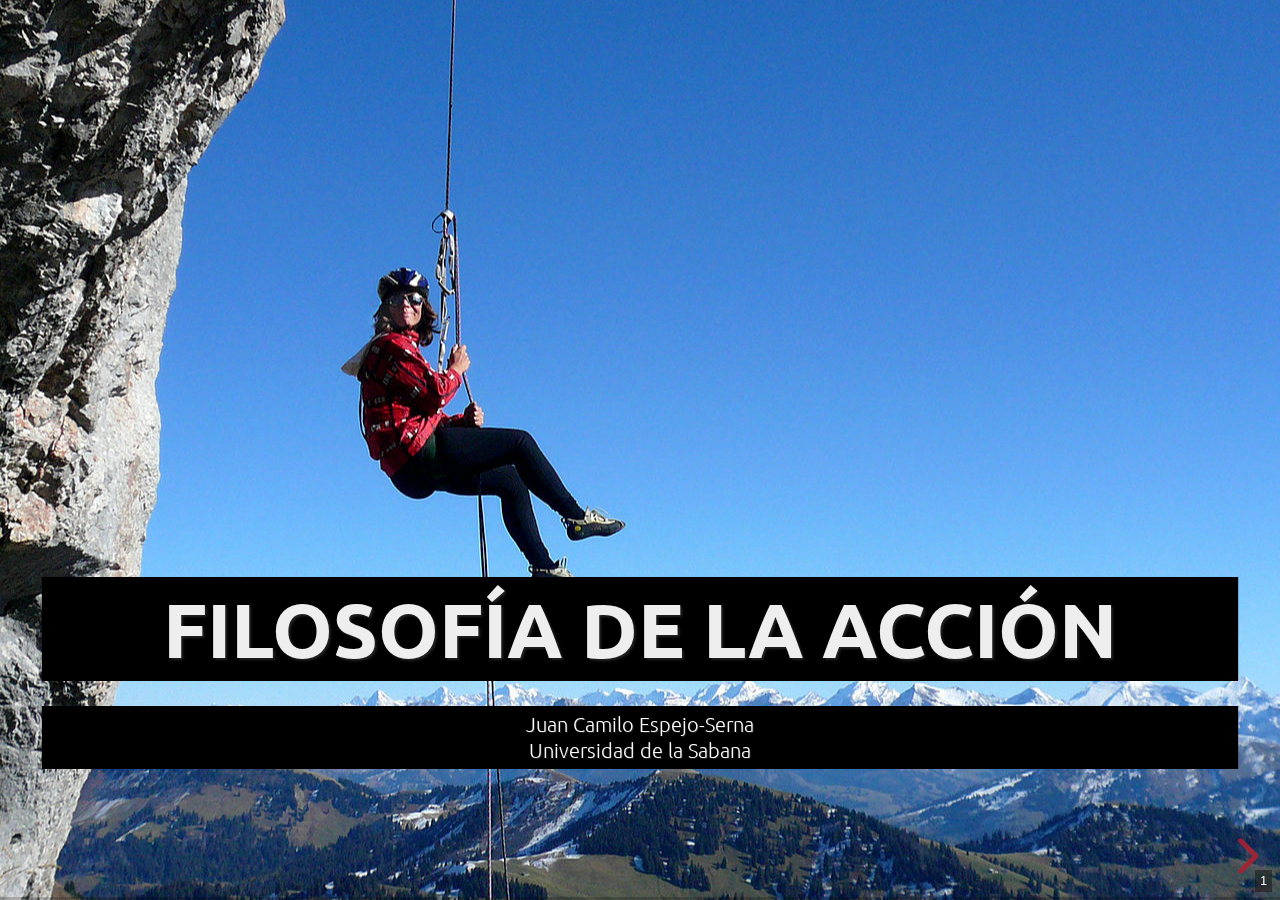
<file: 1.html>
<!doctype html>
<html>
	<head>
		<meta charset="utf-8">
		<meta name="viewport" content="width=device-width, initial-scale=1.0, maximum-scale=1.0, user-scalable=no">

		<title>JCES - Filosofía de la acción</title>
        <link rel="stylesheet" href="css/estilo.css">

		<link rel="stylesheet" href="css/reset.css">
		<link rel="stylesheet" href="css/reveal.css">
		<link rel="stylesheet" href="css/theme/blood.css">


		<!-- Theme used for syntax highlighting of code -->
		<link rel="stylesheet" href="lib/css/monokai.css">

		<!-- Printing and PDF exports -->
		<script>
			var link = document.createElement( 'link' );
			link.rel = 'stylesheet';
			link.type = 'text/css';
			link.href = window.location.search.match( /print-pdf/gi ) ? 'css/print/pdf.css' : 'css/print/paper.css';
			document.getElementsByTagName( 'head' )[0].appendChild( link );
		</script>
	</head>
	<body>
		<div class="reveal">
			<div class="slides">


    				
                
<section  data-background-image ="img/climber.jpg" data-background-size = auto	>
    <h1><br><br></h1>
<h3 class="fondonegro" style="" >Filosofía de la acción</h3> 
<font size="3"><p class="fondonegro" >Juan Camilo Espejo-Serna<br> Universidad de la Sabana</p></font> 
</section>
                
                
                
<section>
    <h3>Plan</h3>
                <ol>
    <li class="fragment">Presentación del curso</li>
    <li class="fragment">¿Metafísica?</li>
    <li class="fragment">La pregunta: ¿Qué es una acción?</li>
    <li class="fragment">La respuesta estandar: la teoría causal de la acción</li>

                
    
    
    </ol>
                
                
                </section>                
                
   <section  data-background-image ="img/climber.jpg">
    <h1><br><br></h1>
<h3 class="fondonegro" style="" >Presentación del curso</h3> 
</section>
                          
<section>
<p>    Este curso tendrá tres módulos.
</p>
                
      <ol>
    
    <li class="fragment">Metafísica</li>
              <li class="fragment">Ética</li>
    <li class="fragment">Política</li>

    </ol>            
                </section>    
                
<section><h1>Metafísica</h1></section>        
<section>
                
    <ol> 
    <li class="">Donald Davidson> "De la acción" y "Acciones, razones y causas"</li>
    <li class="fragment">Harry Frankfurt> "El problema de la acción"</li>
    <li class="fragment">Helen Steward*> "‘Up-to-Usness’, Agency, and Determinism"</li>
    <li class="fragment">Christine Korsgaard > Actuar por una razón</li>
    
    
    
    
    </ol>            
                
                </section>        
                
                
<section><h1>Ética</h1></section>    
                
<section>
                
    <ol> 
    <li class="">Aristóteles, Kant, Korsgaard</li>
    <li class="fragment">Frankfurt y Strawson</li>
    <li class="fragment">Fischer y Kane</li>
    <li class="fragment">Haldane</li>
    <li class="fragment">Ross</li>
     </ol>            
                
                </section>                  
<section><h1>Política</h1></section>                
                
<section>Al finalizar cada módulo habrá una evaluación del tema tratado.</section>      
                
                
   <section  data-background-image ="img/climber.jpg">
    <h1><br><br></h1>
<h3 class="fondonegro" style="" >¿Metafísica?</h3> 
</section>              
                
<section>Como les había dicho, el tema de este módulo es la metafísica de la acción</section>      
<section><p>La pregunta que nos preocupará será:</p>
     
    
    <h3>¿Qué es un acción?</h3></section>      
                
                
<section>Para empezar a pensar sobre esta pregunta primero quiero discutir la diferencia entre ser y parecer</section>                
                                
<section>
             Una forma de pensar la distinción entre ser y parecer es epistemológica:
        <div class="wrapper2">
  <aside class="aside"> una cosa es como <b>percibimos</b> las cosas </aside>
            
  <article class="main">
    otra es como <b>son</b> en verdad las cosas
  </article>
</div>
<p class="fragment">¿ejemplos?</p>    
</section>            
                
<section  data-background-image ="img/motion.png">
<p class="fondonegro fragment">La imagen en el fondo no se está moviendo <br>pero nos parece que sí. </p>
</section>       
                
<section>Podemos entender la diferencia entre como nos parece y como es en virtud de las propiedades de nuestro aparato sensorial, por ejemplo.</section>                
           
               <section>              Otra forma de pensar la distinción entre ser y parecer es metafísica:
</section>                

                                
<section>
        <div class="wrapper2">
  <aside class="aside"> <img  src="img/10k.jpg"><p class="fragment">billete real</p></aside>
            
  <article class="main">
<img  src="img/10k.jpg"> <p class="fragment">billete falso</p> </article>

</div>
</section>         
                
                
<section> Cuando hablamos de billetes, podemos hablar de 'real' y 'falso'. Hay una diferencia metafísica incluso si los dos billetes comparten todas sus propiedades intrínsecas (misma tinta, mismo material, mismo grosor, etc): uno es real y el otro falso. 
</section>               
<section> ¿Cómo se marca la diferencia entre <br>un billete falso y un billete real? 
</section>               
<section> Un billete falso <b>no es</b> un billete. <br> Parece un billete pero no lo es. 
    
<p>Un billete falso no es real en el sentido en que Sherlock Holmes o el Ratón Perez no son reales.</p>
</section>             
<section> Podemos decir, respecto a una categoría o tipo particular, que el billete parece que pertenece pero en verdad no. (Y así no afirmamos nada respecto al hecho de que sí puede pertenecer a otras categorías.)
</section>                        
<section>Para poder determinar qué es un billete real y qué es un billete falso, debemos tener la respuesta a la pregunta ¿qué es un billete?
    
    <p class="fragment">Así, la pregunta que nos preocupará a nosotros será: ¿qué es una acción?</p>
</section>                        
                           
  <section  data-background-image ="img/climber.jpg">
    <h1><br><br></h1>
<h3 class="fondonegro" style="" >La pregunta: ¿Qué es una acción?</h3> 
</section>        
                
<section>
        <div class="wrapper1">
  <aside class="aside1"> <p class="fragment">Vamos a empezar con Donald Davidson</p></aside>
            
  <article class="main1">
<img  src="img/davidson.jpg"> </article>

</div>
</section>         
                  
                
<section>Pero antes de Davidson...</section>     
                
                
                
                
<section>"La acción humana, y todo el entramado de conceptos relacionados con ella, como los de deliberación, decisión, intención, razones, responsabilidad y libertad, han sido tradicionalmente objeto de reflexión filosófica desde Platón y Aristóteles. La convicción de que somos agentes y no meros instrumentos pasivos del acontecer, de que podemos cambiar, dentro de ciertos límites, el curso de las cosas y no sólo sufrirlo, de que podemos hacer que sucedan cosas y no sólo presenciar su acaecer, es una de nuestras convicciones más básicas ...</section>     <section>      Esta convicción configura de modo esencial la concepción que tenemos de nosotros mismos y nuestra forma de estar en el mundo. En ella descansan conceptos tan importantes como los de dignidad y valor de las personas, libertad y responsabilidad. Establecemos así una distinción clara entre acciones y meros sucesos, entre cosas que hacemos y cosas que meramente suceden o nos suceden."  (Moya 2006)</section>     
                
    <section>Esta distinción entre lo que nos pasa y lo que hacemos se ha marcado de varias maneras a lo largo de la historia de la filosofía.</section>     

<section>Facultad de la Voluntad <br> &#8609; <br>	 El concepto de lo voluntario  <br> &#8609; <br> Davidson</section>     
                
                
<section  data-background-image ="img/climber.jpg">
    <h1><br><br></h1>
<h3 class="fondonegro" style="" >La respuesta estandar: la teoría causal de la acción</h3> 
</section>                    
      
     <section>La respuesta estandar es la respuesta davidsoniana.</section>     
           
                
<section>Davidson afirma que la diferencia entre lo que nos pasa y lo que hacemos está marcado por la intención, a saber, la razón que tenemos para hacer algo</section>     

<section>
<p class="">Pregunta: ¿Cuál es la relación entre una acción y las razones del agente para esa acción?
</p>
<p class="fragment">Respuesta: Una relación causal.</p>

	
</section>	
				
<section>Cuando alguien hace algo por una razón es porque a) tiene una actitud pro respecto a un tipo de acción y b) tiene una creencia que su acción ese de ese tipo particular </section>		
				
<section>Actitud pro: deseo, anhelo, ganas, etc.  <p class="fragment">Actitud pro respecto un tipo de acción: deseo de saltar, anhelo de terminar el ensayo, ganas de hacer una pregunta, etc</p>
				
<div class="fragment" >Nota: Cuando hablamos de 'saltar' 'terminar' y 'señalar' hablamos de tipos de acciones. Muchas acciones particulares pueden contar como instancias de estos tipos.</div>				
				</section>		
				
<section>Creencia: creer respecto un tipo de acción: creer que doblar las rodillas y hacer fuerza es una forma de saltar, creer que escribir la conclusión es una forma de terminar el ensayo, creer que levantar la mano  es una forma de hacer una pregunta, etc.				</section>	
				
<section>La razón principal por la cual un agente hace X es expresada por la actitud pro y la creencia. (Aunque a veces sobre mencionar una)</section>
				
				
<section><h3>Las tesis principales de Davidson</h3>
				
<div class="cajatexto fragment">1. In order to understand how a reason of any kind rationalizes an action it is necessary and sufficient that we see, at least in essential outline, how to construct a primary reason.
	</div>	
<div class="cajatexto fragment">2. The primary reason for an action is its cause.</div>	
				
				</section>				
				
				
				
<section>
	<div class="cajatexto">"I flip the switch, turn on the light, and illuminate the room. Unbeknownst to me I also alert a prowler to the fact that I am home."
				</div>
		
	<p class="fragment">¿Cuáles de estas son acciones?</p>

<p class="fragment">¿Cuál es la razón de oprimir el botón?</p>

<p class="fragment">¿Cuál es la razón de alertar al ladrón?

</p></section>			

				
<section>La acción de oprimir el botón, de prender la luz y de alertar al ladrón es la misma. Haciendo una, el agente hace todas. Pero aunque el sujeto tiene razones para oprimir el botón no tiene razones para alertar al ladrón.<p class="fragment">Debemos hacer más precisa la noción de razón.</p></section>			
				
<section><div class="cajatexto"> R is a primary reason why an agent performed the action under the description D only if R consists of a pro attitude of the agent towards actions with a certain property, and a belief of the agent that A, under the description D, has that property.</div></section>
				
		<section>Conocer la razón primaria es conocer la intención pero conocer la intención no implica concocer la razón primaria. <br> <br><p class="fragment">"Ariel estudia filosofía con la intención de complacer a sus padres. " <br> <br>Ahí sabemos la intención pero no necesariamente sabemos la razón primaria pues no sabemos si la actitud-pro es una de deseo, obligación, ganas, etc.</p></section>	

				
<section>¿Qué tipo de relación hay entre las acciones y las razones? Una de justificiación/explicación. Cuando presentamos las razones de alguien siempre, aunque en algunas ocasiones de manera débil, presentamos una explicación de la acción.</section>		
				
<section>¿en virtud de qué pueden las razones explicar las acciones? </section>				
			
<section>Posible respuesta: las razones ponen en contexto la acción.</section><section>Problema: es posible que un agente tenga una razón R para hacer X pero que no haga X <b>porque</b> R sino porque T.  </section>	
				
<section>Un niño de 7 años se lava los dientes. ¿Qué razón tiene? <p class="fragment">Tiene una razón para lavarse los dientes: higiene oral. </p><p class="fragment">Pero según Davidson es posible tener ese tipo de razón sin que esa sea la razón porque el niño se lava los dientes. El niño tiene esa razón pero además le gusta el sabor a menta y cree que lavarse los dientes es una forma de tener ese sabor a menta. ¿Cuál es la razón por la que el niño se lava los dientes ? </p></section>	
				
				
<section>Un sujeto puede tener una razón R y E para X y hacer X. Sin embargo que X no se haga por R sino por E. ¿Cómo explicar los casos en donde X se hace por E?  <p class="fragment">Los casos donde X se hacer por E son casos en que E causa X.</p> </section>	
				                
<section>
<h2 style=" height:1000; background:#880303">Objeciones </h2>				
<h2  style=" background:#006522">Respuestas</h2>				
				</section>
				

<section data-background="#880303">Las creencias y los deseos son estados. Luego las razones son estados. Pero los estados no son causas. Sólo los eventos pueden ser causas. Por lo tanto, las razones no pueden ser causas</section>

<section data-background="#006522">Solución Davidson: los estados no son causas, ok. Pero el acaecimiento de un estado es un evento y esa es la causa. <p class="fragment">¿Qué otra solución podemos dar?</p></section>		
				
				
<section data-background="#880303">Las razones no pueden ser causas porque las razones son idénticas a las acciones y una causa no puede ser idéntica a su efecto. Las razones re-describen una misma acción como otra.</section>

<section data-background="#006522">Solución Davidson: La acción de presionar el botón no causa la acción de prender la luz. La razón, la causa, es la creencia y el deseo no la acción de presionar el botón.</section>				
				
				
<section data-background="#880303">La explicación causal implica leyes, quizá una regularidad. Pero la explicación racional no. Por tanto razones no son causas.</section>
<section data-background="#006522">Solución Davidson: Sí, no hay leyes generales para la acción en términos de creencias y deseos. Pero eso no implica que no haya relación causal. Es posible que haya otras descripciones de las razones en donde sí se den leyes.</section>				
				
				
	<section data-background="#880303">El tipo de conocimiento propio de nuestras razones es incopatible con que las razones sean causas. Es posible tener conocimiento infalible de las razones pero tal cosa no es posible para las causas.</section>
			
<section data-background="#006522">Solución Davidson: También nos equivocamos respecto a las razones. Bien respecto a la creencia, bien respecto a cuál de muchas es la razón relevante</section>				
                
<!--
                
     
                             
                
             
-->
                
                
			</div>
		</div>

		<script src="js/reveal.js"></script>

		<script>
			// More info about config & dependencies:
			// - https://github.com/hakimel/reveal.js#configuration
			// - https://github.com/hakimel/reveal.js#dependencies
			Reveal.initialize({
				dependencies: [
					{ src: 'plugin/markdown/marked.js' },
					{ src: 'plugin/markdown/markdown.js' },
					{ src: 'plugin/notes/notes.js', async: true },
					{ src: 'plugin/highlight/highlight.js', async: true }
				]
			});
            // Shows the slide number using default formatting
Reveal.configure({ slideNumber: true });
		</script>
	</body>
</html>
</file>
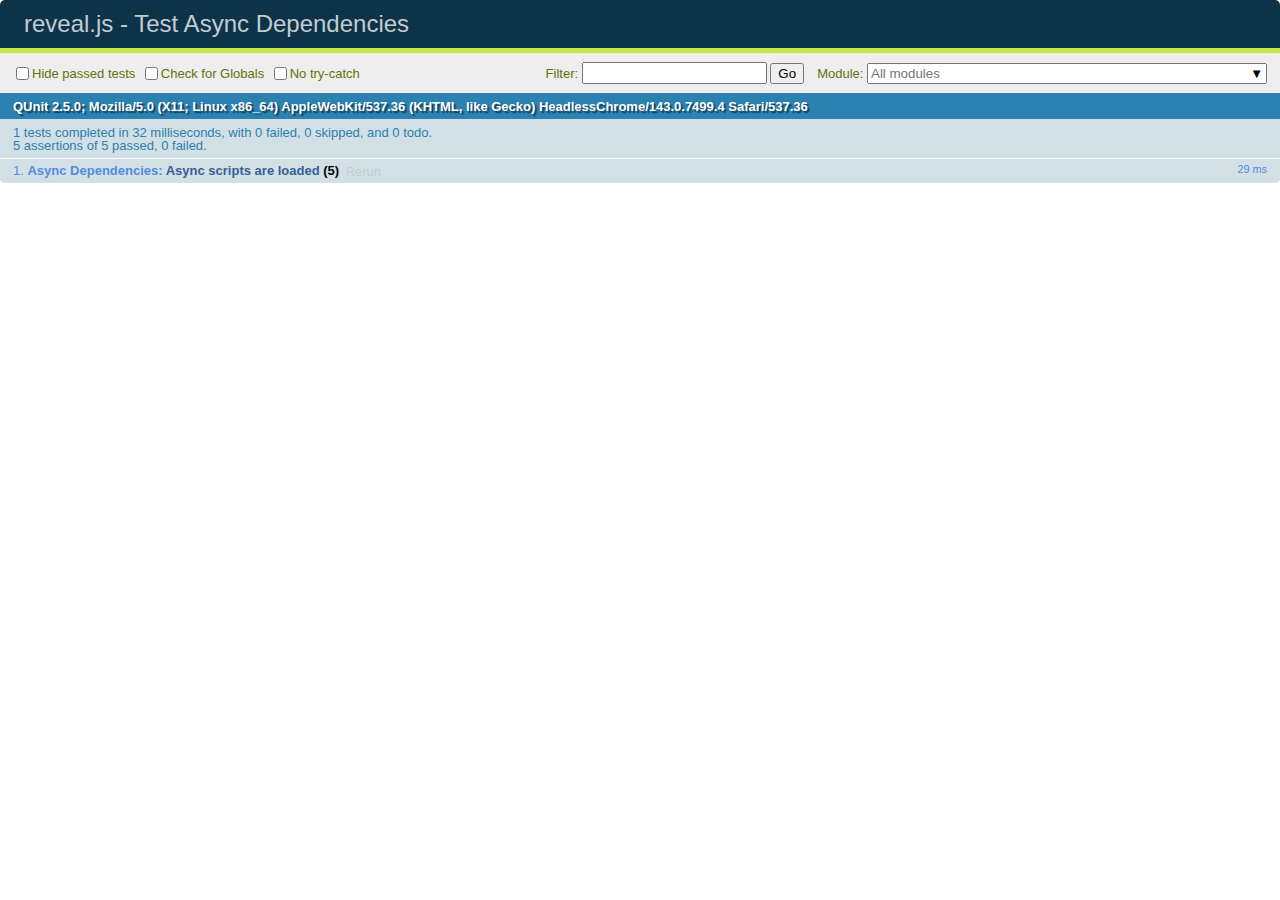
<file: test/test-dependencies-async.html>
<!doctype html>
<html lang="en">

	<head>
		<meta charset="utf-8">

		<title>reveal.js - Test Async Dependencies</title>

		<link rel="stylesheet" href="../css/reveal.css">
		<link rel="stylesheet" href="qunit-2.5.0.css">
	</head>

	<body style="overflow: auto;">

		<div id="qunit"></div>
		<div id="qunit-fixture"></div>

		<div class="reveal" style="display: none;">

			<div class="slides">

				<section>Slide content</section>

			</div>

		</div>

		<script src="../js/reveal.js"></script>
		<script src="qunit-2.5.0.js"></script>

		<script>
			var	externalScriptSequence = '';
			var scriptCount = 0;

			QUnit.config.autostart = false;
			QUnit.module( 'Async Dependencies' );

			QUnit.test( 'Async scripts are loaded', function( assert ) {
				assert.expect( 5 );
				var done = assert.async( 5 );

				function callback( event ) {
					if( externalScriptSequence.length === 1 ) {
						assert.ok( externalScriptSequence === 'A', 'first callback was sync script' );
						done();
					}
					else {
						assert.ok( true, 'async script loaded' );
						done();
					}

					if( externalScriptSequence.length === 4 ) {
						assert.ok( 	externalScriptSequence.indexOf( 'A' ) !== -1 &&
									externalScriptSequence.indexOf( 'B' ) !== -1 &&
									externalScriptSequence.indexOf( 'C' ) !== -1 &&
									externalScriptSequence.indexOf( 'D' ) !== -1, 'four unique scripts were loaded' );
						done();
					}

					scriptCount ++;
				}

				Reveal.initialize({
					dependencies: [
						{ src: 'assets/external-script-a.js', async: false, callback: callback },
						{ src: 'assets/external-script-b.js', async: true, callback: callback },
						{ src: 'assets/external-script-c.js', async: true, callback: callback },
						{ src: 'assets/external-script-d.js', async: true, callback: callback }
					]
				});
			});

			QUnit.start();

		</script>

	</body>
</html>
</file>
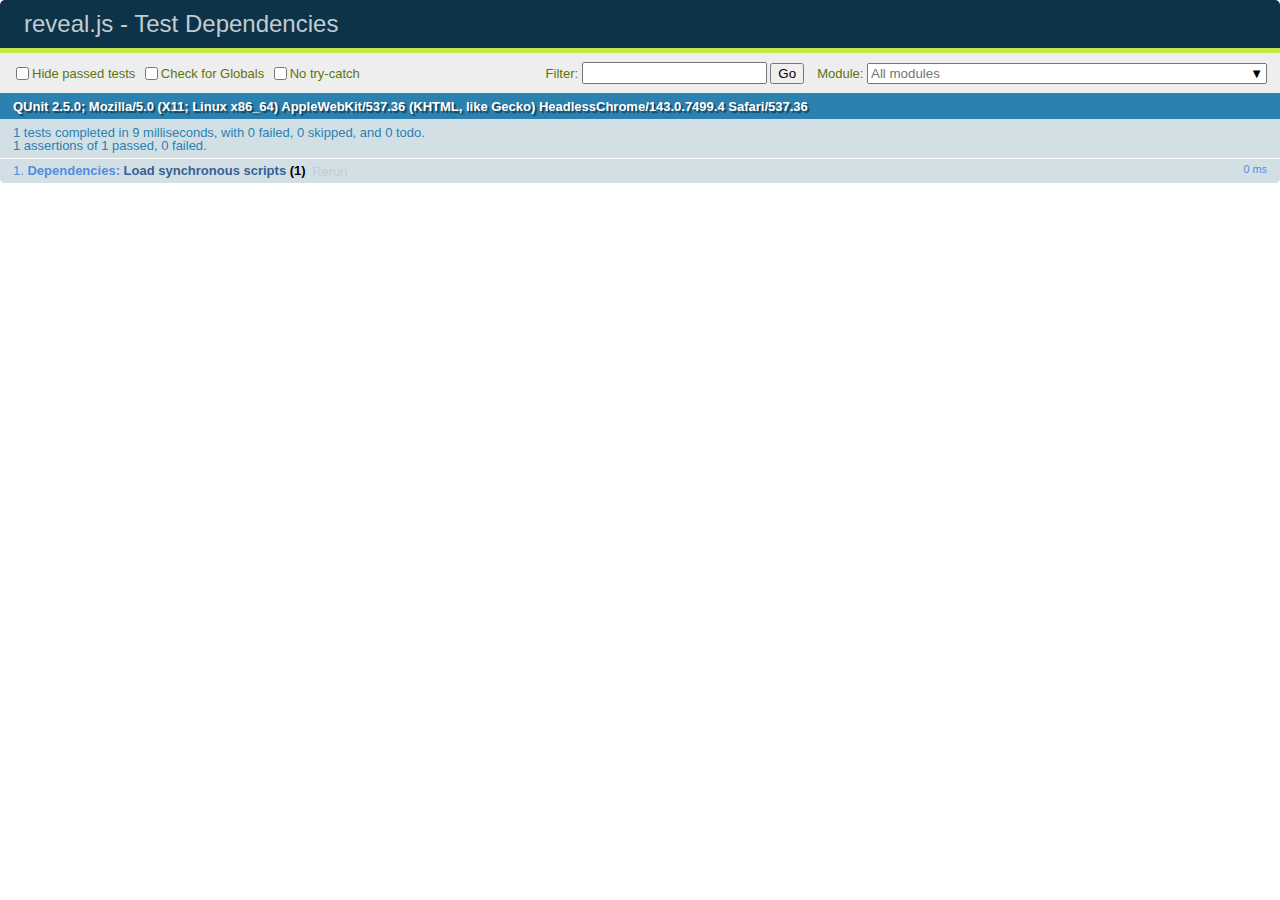
<file: test/test-dependencies.html>
<!doctype html>
<html lang="en">

	<head>
		<meta charset="utf-8">

		<title>reveal.js - Test Dependencies</title>

		<link rel="stylesheet" href="../css/reveal.css">
		<link rel="stylesheet" href="qunit-2.5.0.css">
	</head>

	<body style="overflow: auto;">

		<div id="qunit"></div>
		<div id="qunit-fixture"></div>

		<div class="reveal" style="display: none;">

			<div class="slides">

				<section>Slide content</section>

			</div>

		</div>

		<script src="../js/reveal.js"></script>
		<script src="qunit-2.5.0.js"></script>

		<script>
			window.externalScriptSequence = '';

			Reveal.addEventListener( 'ready', function() {

				QUnit.module( 'Dependencies' );

				QUnit.test( 'Load synchronous scripts', function( assert ) {
					assert.strictEqual( window.externalScriptSequence, 'ABC', 'Loaded and executed in order' );
				});

			} );

			Reveal.initialize({
				dependencies: [
					{ src: 'assets/external-script-a.js' },
					{ src: 'assets/external-script-b.js' },
					{ src: 'assets/external-script-c.js' }
				]
			});
		</script>

	</body>
</html>
</file>
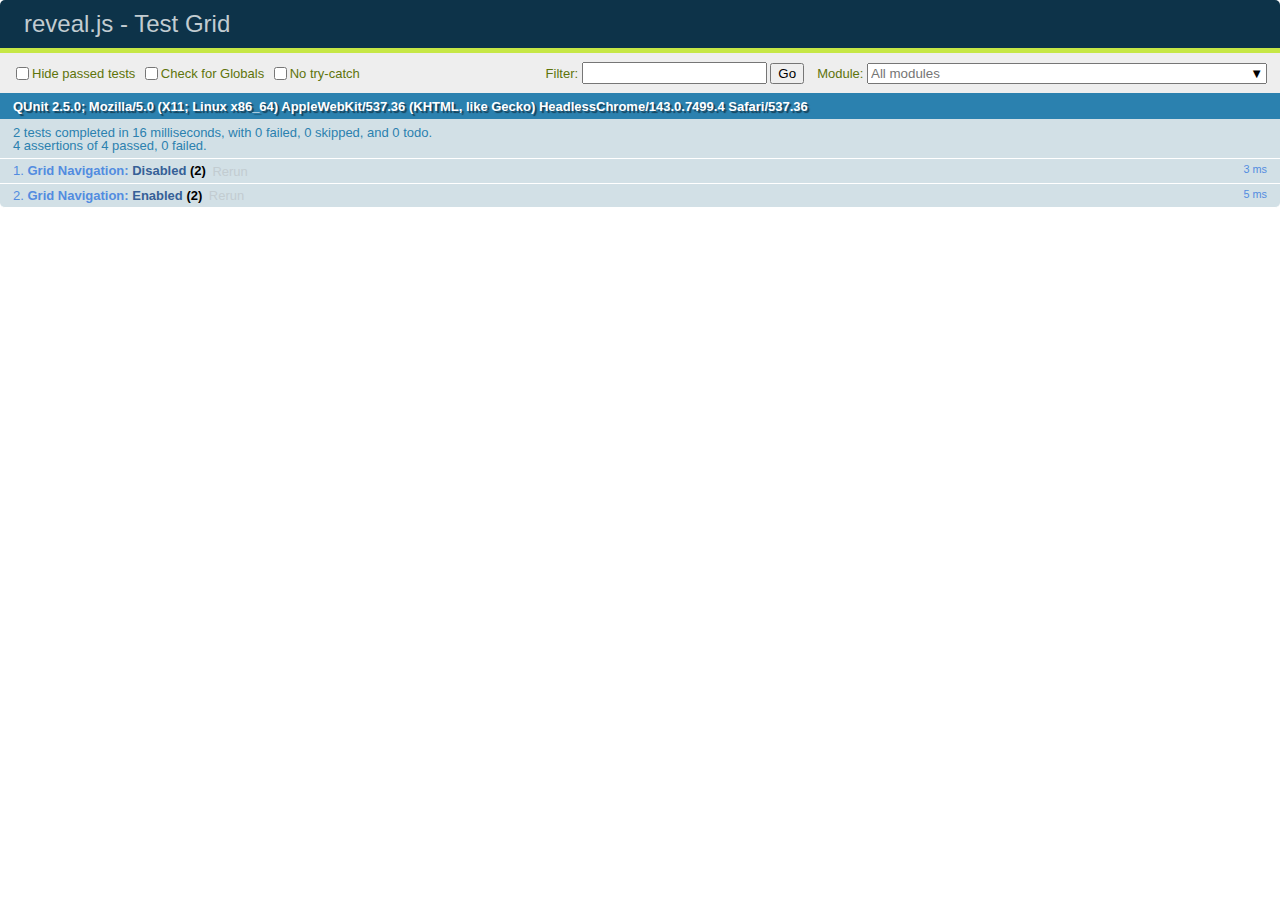
<file: test/test-grid-navigation.html>
<!doctype html>
<html lang="en">

	<head>
		<meta charset="utf-8">

		<title>reveal.js - Test Grid</title>

		<link rel="stylesheet" href="../css/reveal.css">
		<link rel="stylesheet" href="qunit-2.5.0.css">
	</head>

	<body style="overflow: auto;">

		<div id="qunit"></div>
		<div id="qunit-fixture"></div>

		<div class="reveal" style="display: none;">

			<div class="slides">

				<section>0</section>
				<section>
					<section>1.1</section>
					<section>1.2</section>
					<section>1.3</section>
					<section>1.4</section>
				</section>
				<section>
					<section>2.1</section>
					<section>2.2</section>
					<section>2.3</section>
					<section>2.4</section>
				</section>

			</div>

		</div>

		<script src="../js/reveal.js"></script>
		<script src="qunit-2.5.0.js"></script>

		<script>
			Reveal.addEventListener( 'ready', function() {

				QUnit.module( 'Grid Navigation' );

				QUnit.test( 'Disabled', function( assert ) {
					Reveal.right();
					Reveal.down();
					Reveal.down();
					assert.deepEqual( Reveal.getIndices(), { h: 1, v: 2, f: undefined }, 'Correct starting point' );
					Reveal.right();
					assert.deepEqual( Reveal.getIndices(), { h: 2, v: 0, f: undefined }, 'Moves to top when going to adjacent stack' );
				});

				QUnit.test( 'Enabled', function( assert ) {
					Reveal.configure({ navigationMode: 'grid' });
					Reveal.slide( 0, 0 );
					Reveal.right();
					Reveal.down();
					Reveal.down();
					assert.deepEqual( Reveal.getIndices(), { h: 1, v: 2, f: undefined }, 'Correct starting point' );
					Reveal.right();
					assert.deepEqual( Reveal.getIndices(), { h: 2, v: 2, f: undefined }, 'Remains at same vertical index when going to adjacent stack' );
				});

			} );

			Reveal.initialize();
		</script>

	</body>
</html>
</file>
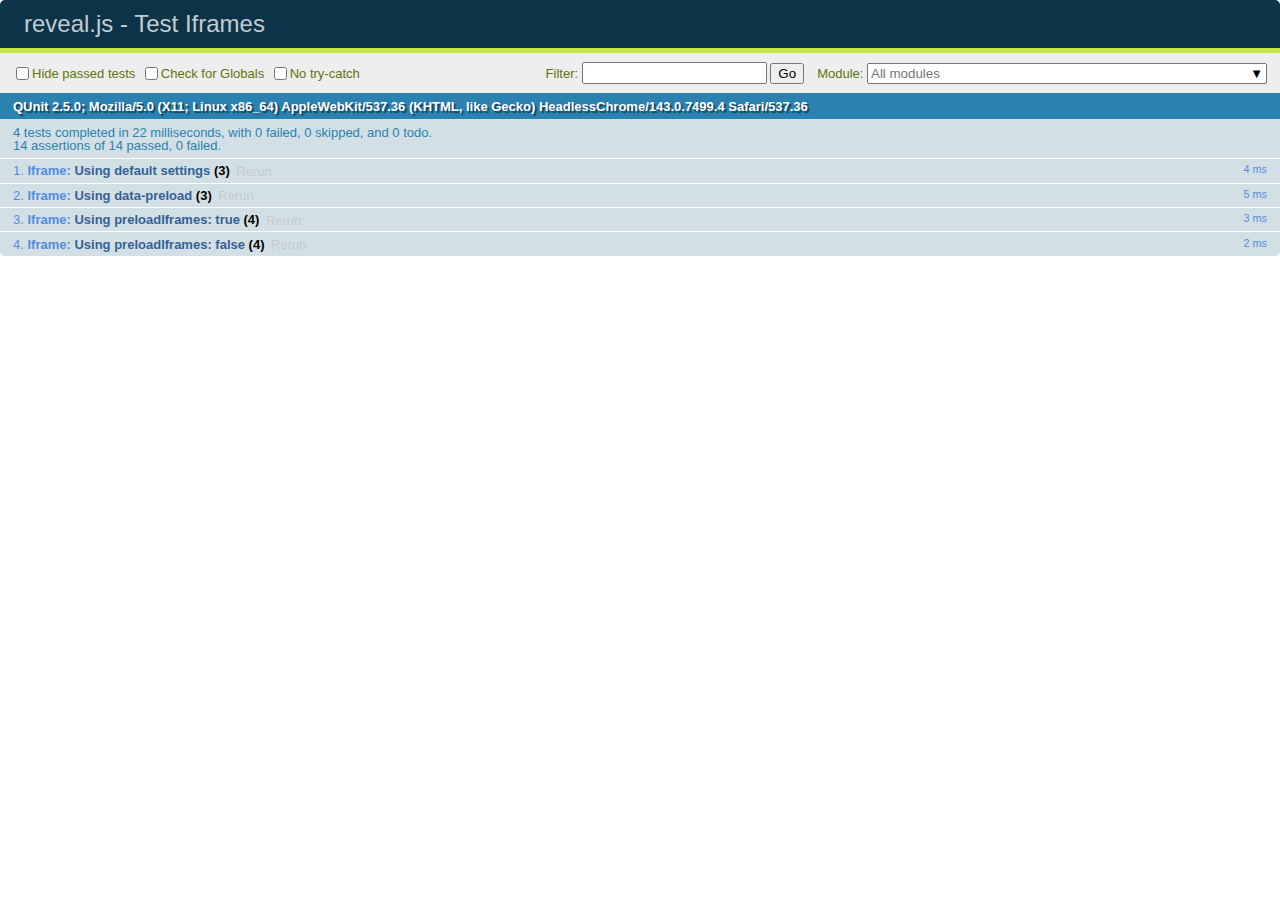
<file: test/test-iframes.html>
<!doctype html>
<html lang="en">

	<head>
		<meta charset="utf-8">

		<title>reveal.js - Test Iframes</title>

		<link rel="stylesheet" href="../css/reveal.css">
		<link rel="stylesheet" href="qunit-2.5.0.css">
	</head>

	<body style="overflow: auto;">

		<div id="qunit"></div>
		<div id="qunit-fixture"></div>

		<div class="reveal" style="display: none;">

			<div class="slides">

				<section>1</section>
				<section>2</section>
				<section>
					<iframe class="default-iframe" data-src="#"></iframe>
					<iframe class="preload-iframe" data-src="#" data-preload></iframe>
				</section>

			</div>

		</div>

		<script src="../js/reveal.js"></script>
		<script src="qunit-2.5.0.js"></script>

		<script>


			Reveal.addEventListener( 'ready', function() {

				var defaultIframe = document.querySelector( '.default-iframe' ),
					preloadIframe = document.querySelector( '.preload-iframe' );

				QUnit.module( 'Iframe' );

				QUnit.test( 'Using default settings', function( assert ) {

					Reveal.slide(1);
					assert.strictEqual( defaultIframe.hasAttribute( 'src' ), false, 'not preloaded when within viewDistance' );

					Reveal.slide(2);
					assert.strictEqual( defaultIframe.hasAttribute( 'src' ), true, 'loaded when slide becomes visible' );

					Reveal.slide(1);
					assert.strictEqual( defaultIframe.hasAttribute( 'src' ), false, 'unloaded when slide becomes invisible' );

				});

				QUnit.test( 'Using data-preload', function( assert ) {

					Reveal.slide(1);
					assert.strictEqual( preloadIframe.hasAttribute( 'src' ), true, 'preloaded within viewDistance' );

					Reveal.slide(2);
					assert.strictEqual( preloadIframe.hasAttribute( 'src' ), true, 'loaded when slide becoems visible' );

					Reveal.slide(0);
					assert.strictEqual( preloadIframe.hasAttribute( 'src' ), false, 'unloads outside of viewDistance' );

				});

				QUnit.test( 'Using preloadIframes: true', function( assert ) {

					Reveal.configure({ preloadIframes: true });

					Reveal.slide(1);
					assert.strictEqual( defaultIframe.hasAttribute( 'src' ), true, 'preloaded within viewDistance' );
					assert.strictEqual( preloadIframe.hasAttribute( 'src' ), true, 'preloaded within viewDistance' );

					Reveal.slide(2);
					assert.strictEqual( defaultIframe.hasAttribute( 'src' ), true, 'loaded when slide becomes visible' );
					assert.strictEqual( preloadIframe.hasAttribute( 'src' ), true, 'loaded when slide becomes visible' );

				});

				QUnit.test( 'Using preloadIframes: false', function( assert ) {

					Reveal.configure({ preloadIframes: false });

					Reveal.slide(0);
					assert.strictEqual( defaultIframe.hasAttribute( 'src' ), false, 'not preloaded within viewDistance' );
					assert.strictEqual( preloadIframe.hasAttribute( 'src' ), false, 'not preloaded within viewDistance' );

					Reveal.slide(2);
					assert.strictEqual( defaultIframe.hasAttribute( 'src' ), true, 'loaded when slide becomes visible' );
					assert.strictEqual( preloadIframe.hasAttribute( 'src' ), true, 'loaded when slide becomes visible' );

				});

			} );

			Reveal.initialize({
				viewDistance: 2
			});
		</script>

	</body>
</html>
</file>
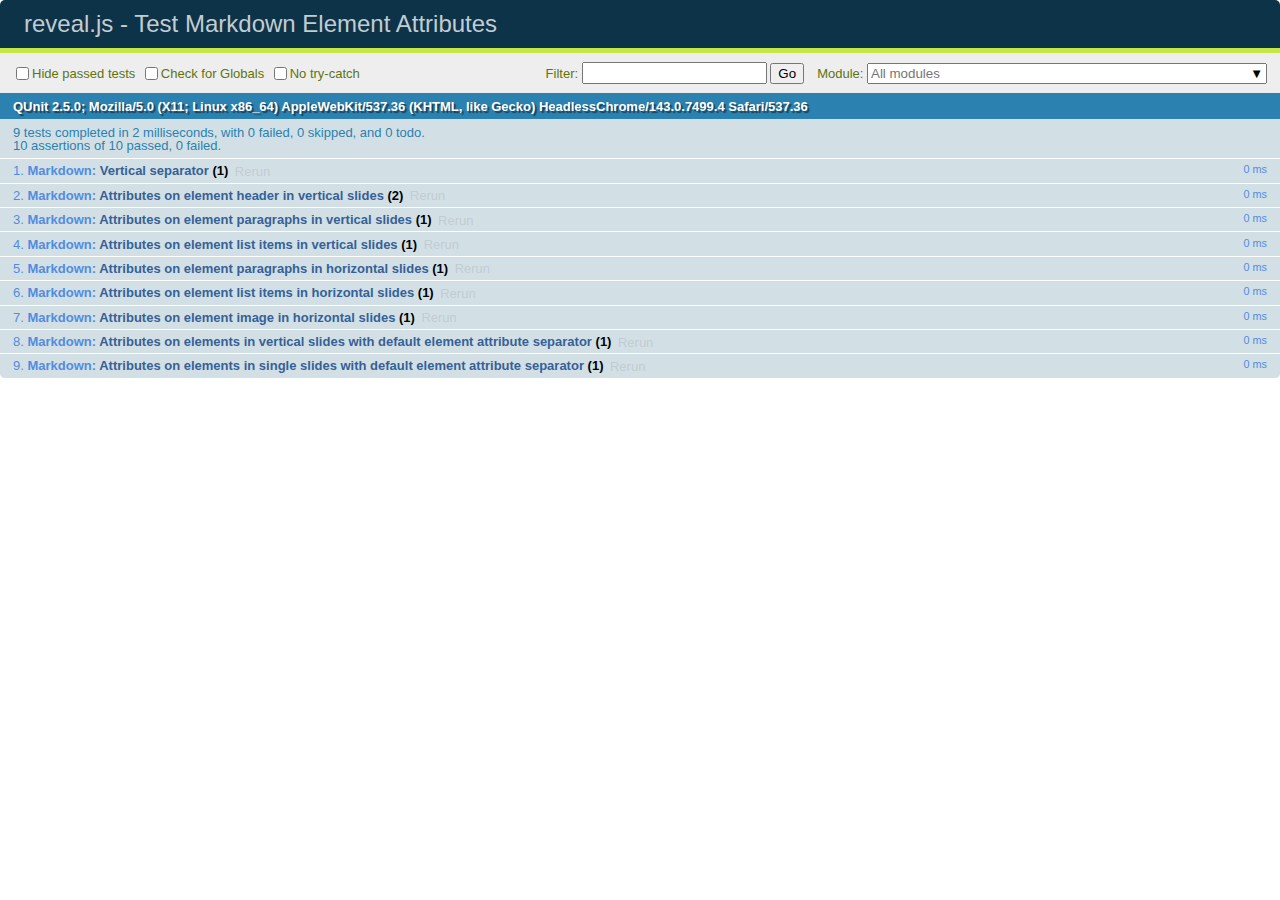
<file: test/test-markdown-element-attributes.html>
<!doctype html>
<html lang="en">

	<head>
		<meta charset="utf-8">

		<title>reveal.js - Test Markdown Element Attributes</title>

		<link rel="stylesheet" href="../css/reveal.css">
		<link rel="stylesheet" href="qunit-2.5.0.css">
	</head>

	<body style="overflow: auto;">

		<div id="qunit"></div>
		<div id="qunit-fixture"></div>

		<div class="reveal" style="display: none;">

			<div class="slides">

				<!-- <section data-markdown="example.md" data-separator="^\n\n\n" data-separator-vertical="^\n\n"></section> -->

				<!-- Slides are separated by newline + three dashes + newline, vertical slides identical but two dashes -->
				<section data-markdown data-separator="^\n---\n$" data-separator-vertical="^\n--\n$" data-element-attributes="{_\s*?([^}]+?)}">>
					<script type="text/template">
						## Slide 1.1
						<!-- {_class="fragment fade-out" data-fragment-index="1"} -->

						--

						## Slide 1.2
						<!-- {_class="fragment shrink"} -->

						Paragraph 1
						<!-- {_class="fragment grow"} -->

						Paragraph 2
						<!-- {_class="fragment grow"} -->

						- list item 1 <!-- {_class="fragment grow"} -->
						- list item 2 <!-- {_class="fragment grow"} -->
						- list item 3 <!-- {_class="fragment grow"} -->


						---

						## Slide 2


						Paragraph 1.2  
						multi-line <!-- {_class="fragment highlight-red"} -->

						Paragraph 2.2 <!-- {_class="fragment highlight-red"} -->

						Paragraph 2.3 <!-- {_class="fragment highlight-red"} -->

						Paragraph 2.4 <!-- {_class="fragment highlight-red"} -->

						- list item 1 <!-- {_class="fragment highlight-green"} -->
						- list item 2<!-- {_class="fragment highlight-green"} -->
						- list item 3<!-- {_class="fragment highlight-green"} -->
						- list item 4
						<!-- {_class="fragment highlight-green"} -->
						- list item 5<!-- {_class="fragment highlight-green"} -->

						Test

						![Example Picture](examples/assets/image2.png) <!-- {_class="reveal stretch"} -->

					</script>
				</section>



				<section 	data-markdown data-separator="^\n\n\n"
									data-separator-vertical="^\n\n"
									data-separator-notes="^Note:"
									data-charset="utf-8">
					<script type="text/template">
						# Test attributes in Markdown with default separator
						## Slide 1 Def <!-- .element: class="fragment highlight-red" data-fragment-index="1" -->


						## Slide 2 Def
						<!-- .element: class="fragment highlight-red" -->

					</script>
				</section>

				<section data-markdown>
				  <script type="text/template">
					## Hello world
					A paragraph
					<!-- .element: class="fragment highlight-blue" -->
				  </script>
				</section>

				<section data-markdown>
				  <script type="text/template">
					## Hello world

					Multiple  
					Line
					<!-- .element: class="fragment highlight-blue" -->
				  </script>
				</section>

				<section data-markdown>
				  <script type="text/template">
					## Hello world

					Test<!-- .element: class="fragment highlight-blue" -->

					More Test
				  </script>
				</section>


			</div>

		</div>

		<script src="../js/reveal.js"></script>
		<script src="../plugin/markdown/marked.js"></script>
		<script src="../plugin/markdown/markdown.js"></script>
		<script src="qunit-2.5.0.js"></script>

		<script src="test-markdown-element-attributes.js"></script>

	</body>
</html>
</file>
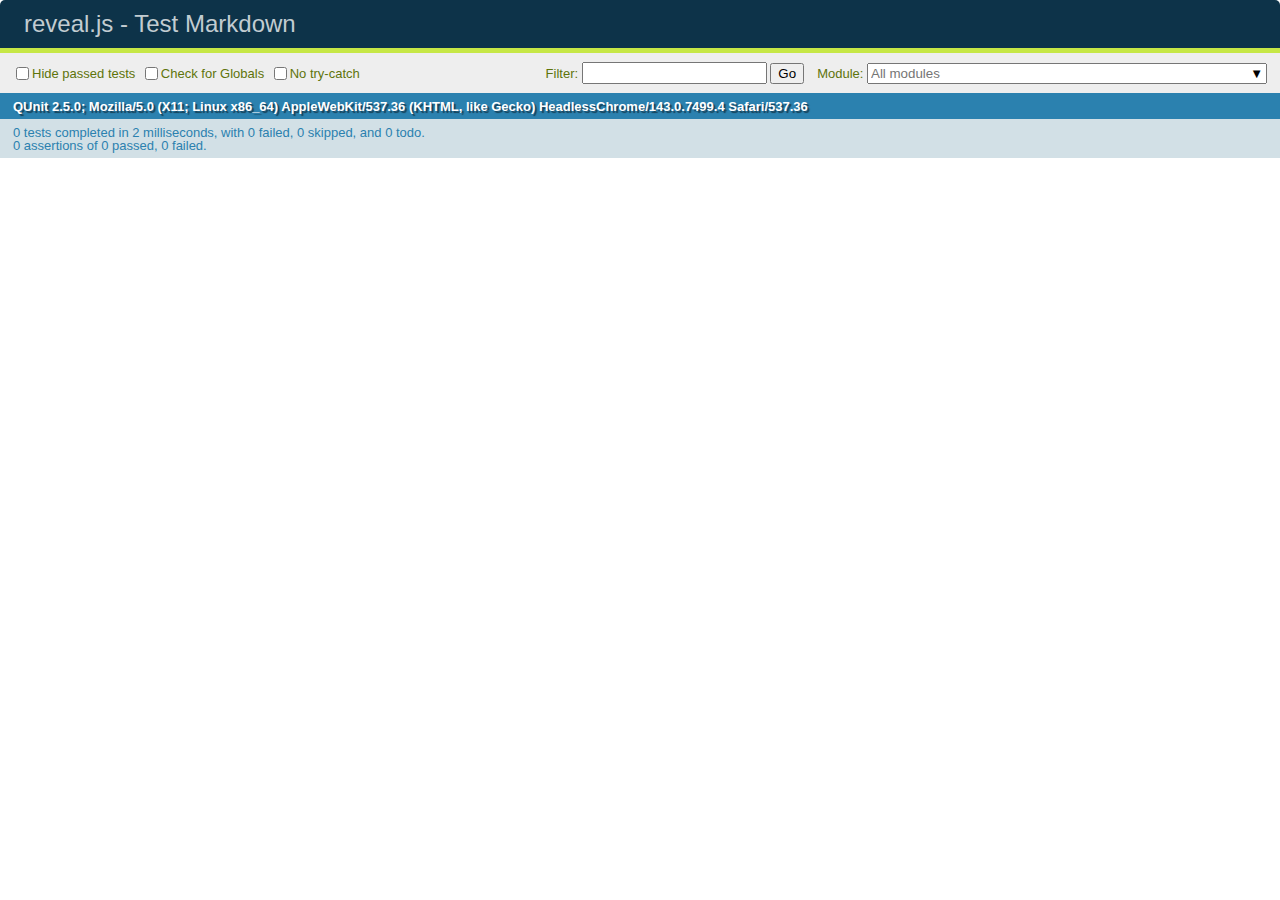
<file: test/test-markdown-external.html>
<!doctype html>
<html lang="en">

	<head>
		<meta charset="utf-8">

		<title>reveal.js - Test Markdown</title>

		<link rel="stylesheet" href="../css/reveal.css">
		<link rel="stylesheet" href="qunit-2.5.0.css">
	</head>

	<body style="overflow: auto;">

		<div id="qunit"></div>
		<div id="qunit-fixture"></div>

		<div class="reveal" style="display: none;">

			<div class="slides">
				<!-- <section data-markdown="simple.md" data-separator="^\r?\n\r?\n\r?\n" data-separator-vertical="^\r?\n\r?\n"></section> -->
			</div>

		</div>

		<script src="../js/reveal.js"></script>
		<script src="../plugin/highlight/highlight.js"></script>
		<script src="../plugin/markdown/marked.js"></script>
		<script src="../plugin/markdown/markdown.js"></script>
		<script src="qunit-2.5.0.js"></script>

		<!-- <script src="test-markdown-external.js"></script> -->

		<!-- Test disabled 28/2/2019 by Hakim – Markdown plugin needs to be updated to load extenal files asycnhronously -->

	</body>
</html>
</file>
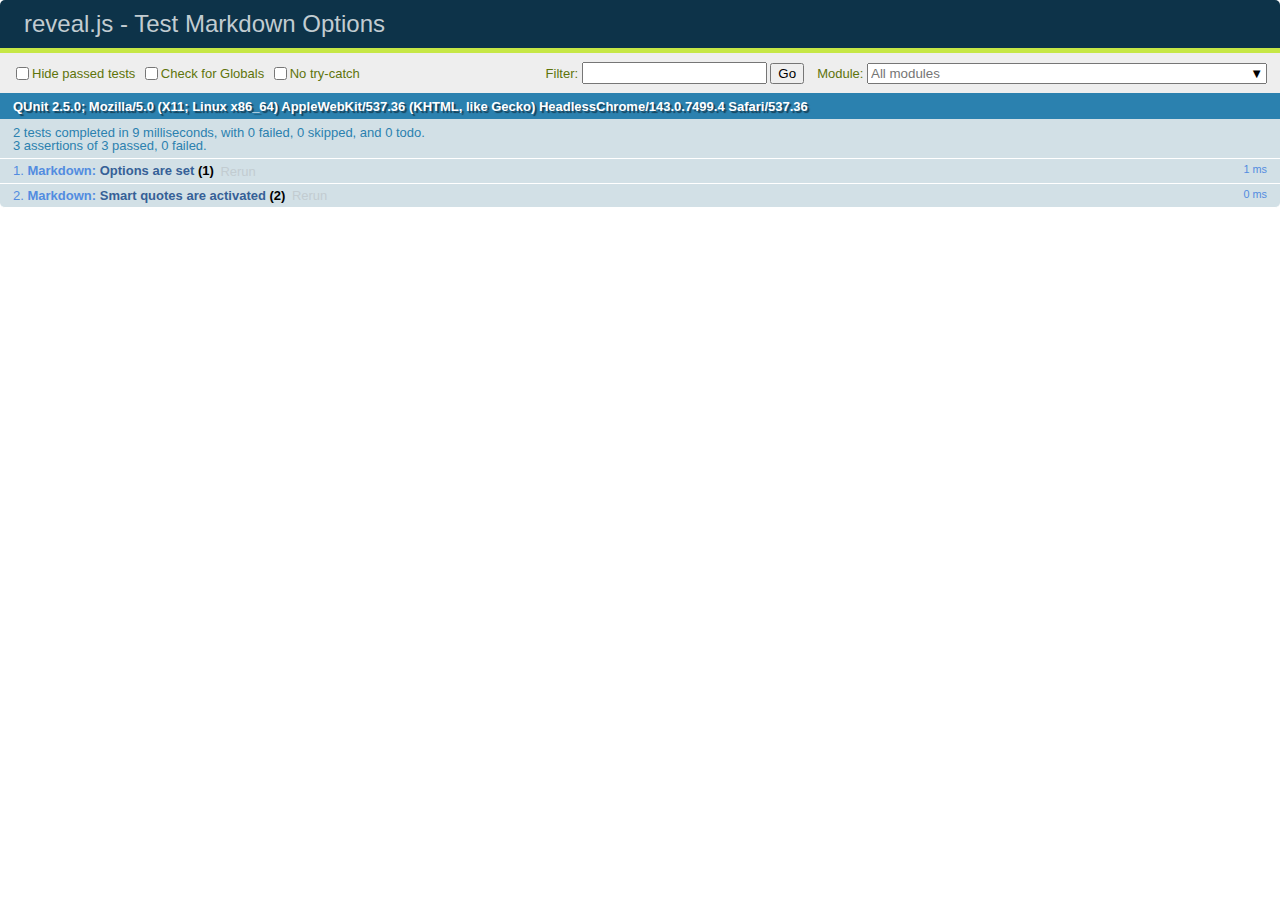
<file: test/test-markdown-options.html>
<!doctype html>
<html lang="en">

	<head>
		<meta charset="utf-8">

		<title>reveal.js - Test Markdown Options</title>

		<link rel="stylesheet" href="../css/reveal.css">
		<link rel="stylesheet" href="qunit-2.5.0.css">
	</head>

	<body style="overflow: auto;">

		<div id="qunit"></div>
		<div id="qunit-fixture"></div>

		<div class="reveal" style="display: none;">

			<div class="slides">

				<section data-markdown>
					<script type="text/template">
						## Testing Markdown Options

						This "slide" should contain 'smart' quotes.
					</script>
				</section>

			</div>

		</div>

		<script src="../js/reveal.js"></script>
		<script src="qunit-2.5.0.js"></script>

		<script src="test-markdown-options.js"></script>

	</body>
</html>
</file>
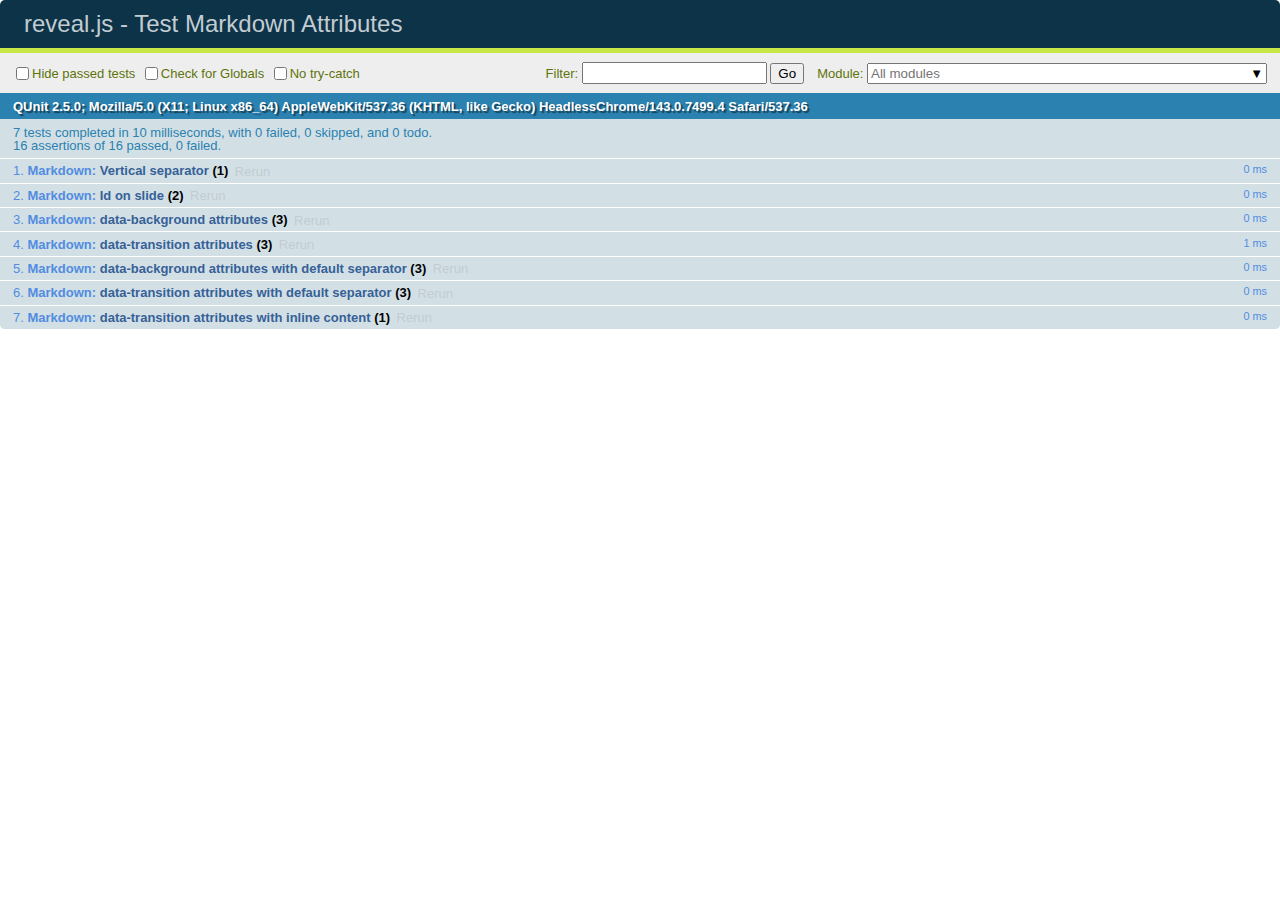
<file: test/test-markdown-slide-attributes.html>
<!doctype html>
<html lang="en">

	<head>
		<meta charset="utf-8">

		<title>reveal.js - Test Markdown Attributes</title>

		<link rel="stylesheet" href="../css/reveal.css">
		<link rel="stylesheet" href="qunit-2.5.0.css">
	</head>

	<body style="overflow: auto;">

		<div id="qunit"></div>
		<div id="qunit-fixture"></div>

		<div class="reveal" style="display: none;">

			<div class="slides">

				<!-- <section data-markdown="example.md" data-separator="^\n\n\n" data-separator-vertical="^\n\n"></section> -->

				<!-- Slides are separated by three lines, vertical slides by two lines, attributes are one any line starting with (spaces and) two dashes -->
				<section 	data-markdown data-separator="^\n\n\n"
									data-separator-vertical="^\n\n"
									data-separator-notes="^Note:"
									data-attributes="--\s(.*?)$"
									data-charset="utf-8">
					<script type="text/template">
						# Test attributes in Markdown
						## Slide 1



						## Slide 2
						<!-- -- id="slide2" data-transition="zoom" data-background="#A0C66B" -->


						## Slide 2.1
						<!-- -- data-background="#ff0000" data-transition="fade" -->


						## Slide 2.2
						[Link to Slide2](#/slide2)



						## Slide 3
						<!-- -- data-transition="zoom" data-background="#C6916B" -->



						## Slide 4
					</script>
				</section>

				<section 	data-markdown data-separator="^\n\n\n"
									data-separator-vertical="^\n\n"
									data-separator-notes="^Note:"
									data-charset="utf-8">
					<script type="text/template">
						# Test attributes in Markdown with default separator
						## Slide 1 Def



						## Slide 2 Def
						<!-- .slide: id="slide2def" data-transition="concave" data-background="#A7C66B" -->


						## Slide 2.1 Def
						<!-- .slide: data-background="#f70000" data-transition="page" -->


						## Slide 2.2 Def
						[Link to Slide2](#/slide2def)



						## Slide 3 Def
						<!-- .slide: data-transition="concave" data-background="#C7916B" -->



						## Slide 4
					</script>
				</section>

				<section data-markdown>
					<script type="text/template">
						<!-- .slide: data-background="#ff0000" -->
						## Hello world
					</script>
				</section>

				<section data-markdown>
					<script type="text/template">
						## Hello world
						<!-- .slide: data-background="#ff0000" -->
					</script>
				</section>

				<section data-markdown>
					<script type="text/template">
						## Hello world

						Test
						<!-- .slide: data-background="#ff0000" -->

						More Test
					</script>
				</section>

			</div>

		</div>

		<script src="../js/reveal.js"></script>
		<script src="../plugin/markdown/marked.js"></script>
		<script src="../plugin/markdown/markdown.js"></script>
		<script src="qunit-2.5.0.js"></script>

		<script src="test-markdown-slide-attributes.js"></script>

	</body>
</html>
</file>
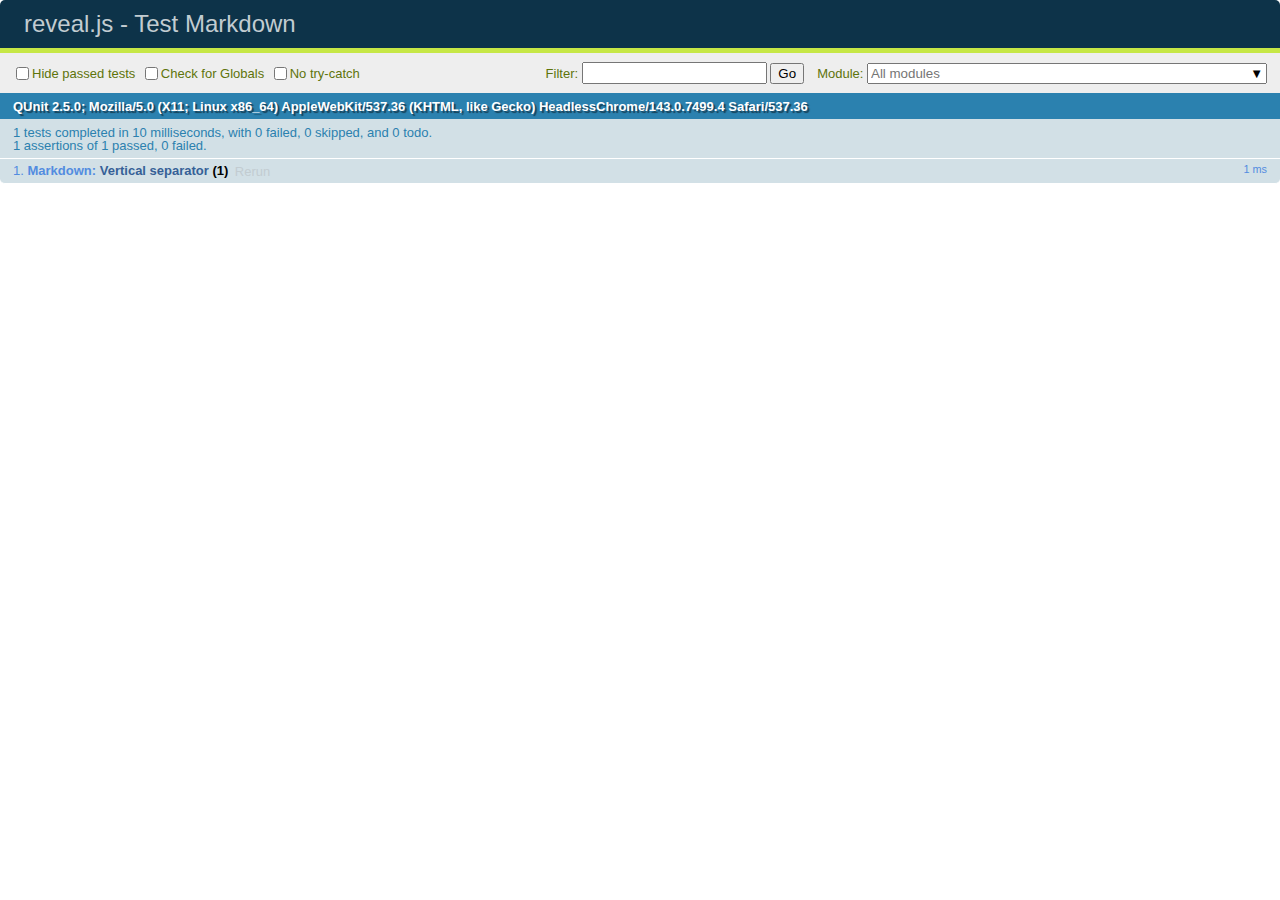
<file: test/test-markdown.html>
<!doctype html>
<html lang="en">

	<head>
		<meta charset="utf-8">

		<title>reveal.js - Test Markdown</title>

		<link rel="stylesheet" href="../css/reveal.css">
		<link rel="stylesheet" href="qunit-2.5.0.css">
	</head>

	<body style="overflow: auto;">

		<div id="qunit"></div>
		<div id="qunit-fixture"></div>

		<div class="reveal" style="display: none;">

			<div class="slides">

				<!-- <section data-markdown="example.md" data-separator="^\n\n\n" data-separator-vertical="^\n\n"></section> -->

				<!-- Slides are separated by newline + three dashes + newline, vertical slides identical but two dashes -->
				<section data-markdown data-separator="^\n---\n$" data-separator-vertical="^\n--\n$">
					<script type="text/template">
						## Slide 1.1

						--

						## Slide 1.2

						---

						## Slide 2
					</script>
				</section>

			</div>

		</div>

		<script src="../js/reveal.js"></script>
		<script src="../plugin/markdown/marked.js"></script>
		<script src="../plugin/markdown/markdown.js"></script>
		<script src="qunit-2.5.0.js"></script>

		<script src="test-markdown.js"></script>

	</body>
</html>
</file>
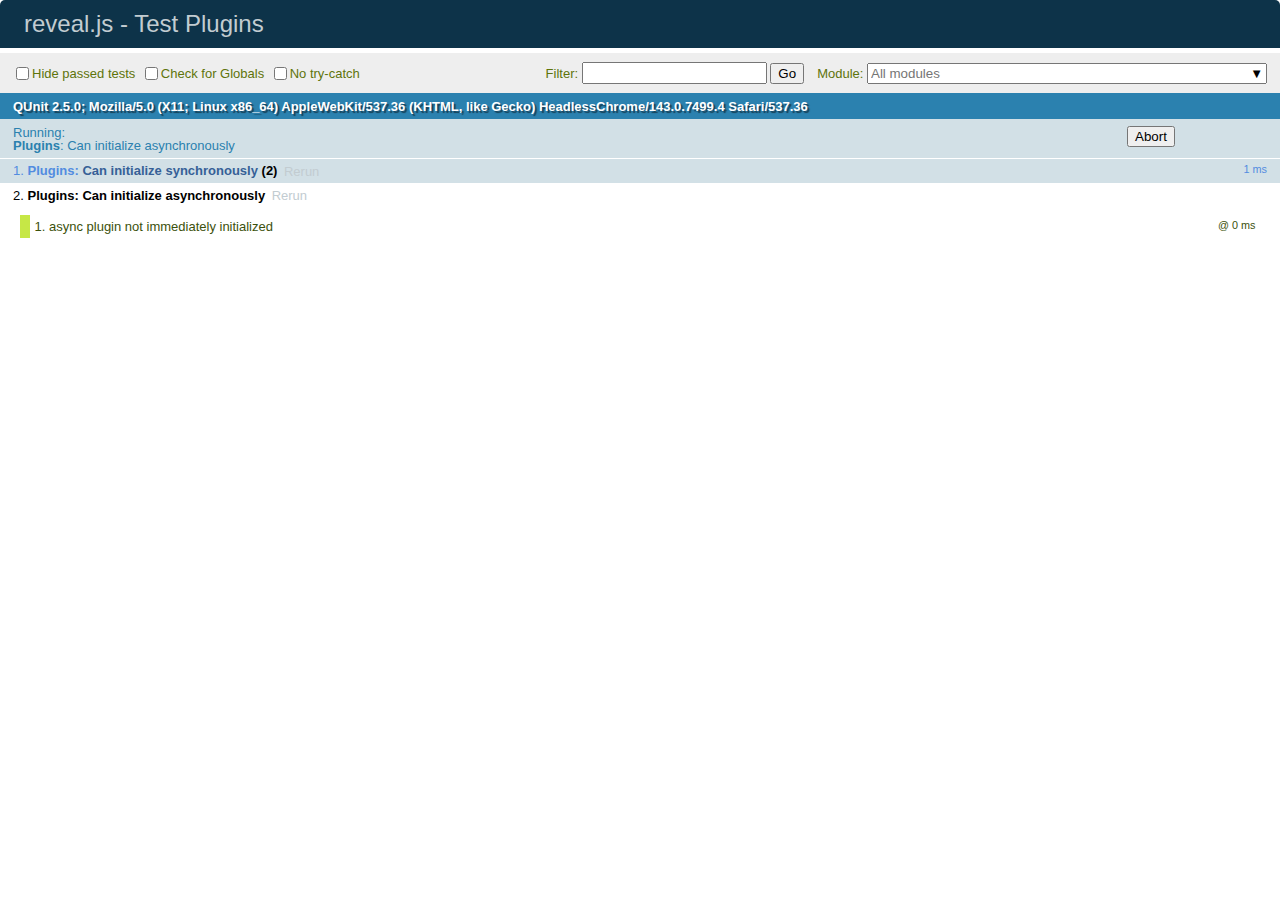
<file: test/test-plugins.html>
<!doctype html>
<html lang="en">

	<head>
		<meta charset="utf-8">

		<title>reveal.js - Test Plugins</title>

		<link rel="stylesheet" href="../css/reveal.css">
		<link rel="stylesheet" href="qunit-2.5.0.css">
	</head>

	<body style="overflow: auto;">

		<div id="qunit"></div>
		<div id="qunit-fixture"></div>

		<div class="reveal" style="display: none;">

			<div class="slides">

				<section>Slide content</section>

			</div>

		</div>

		<script src="../js/reveal.js"></script>
		<script src="qunit-2.5.0.js"></script>

		<script>

			QUnit.module( 'Plugins' );

			var initCounter = { PluginB: 0, PluginC: 0, PluginD: 0 };

			// Plugin with no init method
			var PluginA = {};

			// Plugin with init method
			var PluginB = { init: function() {
				initCounter['PluginB'] += 1;
			} };

			// Async plugin with init method
			var PluginC = { init: function() {
				return new Promise(function( resolve ) {
					setTimeout( () => {
						initCounter['PluginC'] += 1;
						resolve();
					}, 1000 );
				});
			} };

			// Plugin initialized after reveal.js is ready
			var PluginD = { init: function() {
				initCounter['PluginD'] += 1;
			} };

			var PluginE = {};

			Reveal.registerPlugin( 'PluginA', PluginA );
			Reveal.registerPlugin( 'PluginB', PluginB );
			Reveal.registerPlugin( 'PluginC', PluginC );

			Reveal.initialize();

			QUnit.test( 'Can initialize synchronously', function( assert ) {
				assert.strictEqual( initCounter['PluginB'], 1 );

				Reveal.registerPlugin( 'PluginB', PluginB );

				assert.strictEqual( initCounter['PluginB'], 1, 'prevents duplicate registration' );
			});

			QUnit.test( 'Can initialize asynchronously', function( assert ) {
				assert.expect( 3 );
				var done = assert.async( 2 );

				assert.strictEqual( initCounter['PluginC'], 0, 'async plugin not immediately initialized' );

				Reveal.addEventListener( 'ready', function() {
					assert.strictEqual( initCounter['PluginC'], 1, 'finsihed initializing when reveal.js dispatches "ready"' );
					done();

					Reveal.registerPlugin( 'PluginD', PluginD );
					assert.strictEqual( initCounter['PluginD'], 1, 'plugin registered after reveal.js is ready still initiailizes' );
					done();
				});
			} );

			QUnit.test( 'Can check if plugin is registered', function( assert ) {
				assert.strictEqual( Reveal.hasPlugin( 'PluginA' ), true );
				assert.strictEqual( Reveal.hasPlugin( 'PluginE' ), false );
				Reveal.registerPlugin( 'PluginE', PluginE );
				assert.strictEqual( Reveal.hasPlugin( 'PluginE' ), true );
			} );

			QUnit.test( 'Can retrieve plugin instance', function( assert ) {
				assert.strictEqual( Reveal.getPlugin( 'PluginB' ), PluginB );
			} );
		</script>

	</body>
</html>
</file>
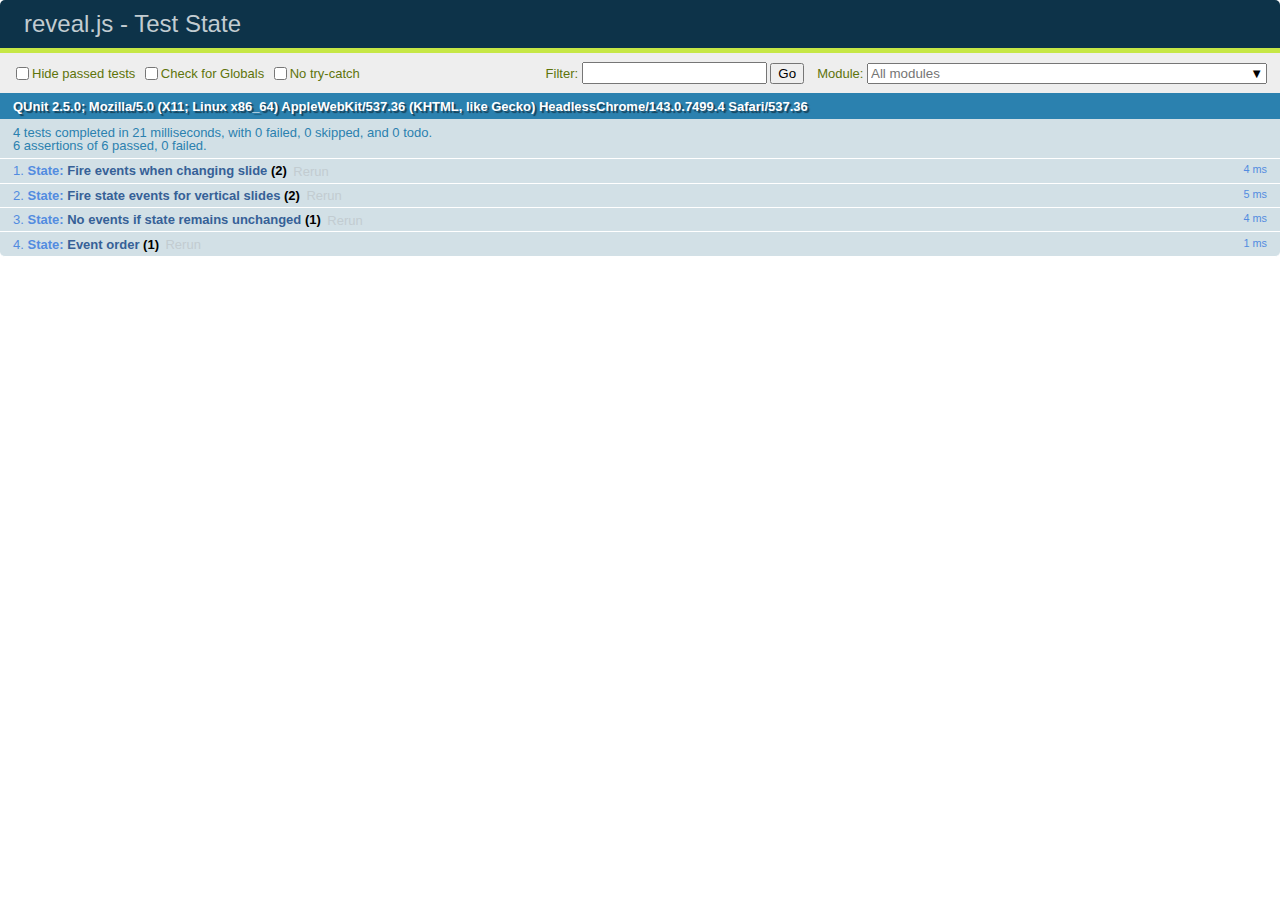
<file: test/test-state.html>
<!doctype html>
<html lang="en">

	<head>
		<meta charset="utf-8">

		<title>reveal.js - Test State</title>

		<link rel="stylesheet" href="../css/reveal.css">
		<link rel="stylesheet" href="qunit-2.5.0.css">
	</head>

	<body style="overflow: auto;">

		<div id="qunit"></div>
		<div id="qunit-fixture"></div>

		<div class="reveal" style="display: none;">

			<div class="slides">

				<section>No state</section>
				<section id="slide2" data-state="state1">State 1</section>
				<section data-state="state1">State 1</section>
				<section data-state="state2">State 2</section>
				<section>
					<section>No state</section>
					<section data-state="state1">State 1</section>
					<section data-state="state3">State 3</section>
					<section>No state</section>
				</section>
				<section>No state</section>

			</div>

		</div>

		<script src="../js/reveal.js"></script>
		<script src="qunit-2.5.0.js"></script>

		<script>


			Reveal.addEventListener( 'ready', function() {

				QUnit.module( 'State' );

				QUnit.test( 'Fire events when changing slide', function( assert ) {
					assert.expect( 2 );
					var state1 = assert.async();
					var state2 = assert.async();

					var _onState1 = function( event ) {
						assert.ok( true, 'state1 fired' );
						state1();
					}

					var _onState2 = function( event ) {
						assert.ok( true, 'state2 fired' );
						state2();
					}

					Reveal.addEventListener( 'state1', _onState1 );
					Reveal.addEventListener( 'state2', _onState2 );

					Reveal.slide( 1 );
					Reveal.slide( 3 );

					Reveal.removeEventListener( 'state1', _onState1 );
					Reveal.removeEventListener( 'state2', _onState2 );
				});

				QUnit.test( 'Fire state events for vertical slides', function( assert ) {
					assert.expect( 2 );
					var done = assert.async( 2 );

					var _onState1 = function( event ) {
						assert.ok( true, 'state1 fired' );
						done();
					}

					var _onState3 = function( event ) {
						assert.ok( true, 'state3 fired' );
						done();
					}

					Reveal.addEventListener( 'state1', _onState1 );
					Reveal.addEventListener( 'state3', _onState3 );

					Reveal.slide( 0 );
					Reveal.slide( 4, 1 );
					Reveal.slide( 4, 2 );

					Reveal.removeEventListener( 'state1', _onState1 );
					Reveal.removeEventListener( 'state3', _onState3 );
				});

				QUnit.test( 'No events if state remains unchanged', function( assert ) {
					var stateChanges = 0;

					var _onEvent = function( event ) {
						stateChanges += 1;
					}

					Reveal.addEventListener( 'state1', _onEvent );

					Reveal.slide( 0 );      // no state
					Reveal.slide( 1 );      // state1
					Reveal.slide( 2 );      // state1
					Reveal.prev();          // state1
					Reveal.next();          // state1
					Reveal.slide( 4, 1 );   // state1
					Reveal.slide( 0 );      // no state

					Reveal.removeEventListener( 'state1', _onEvent );

					assert.strictEqual( stateChanges, 1, 'no event was fired when going to slide with same state' );
				});

				QUnit.test( 'Event order', function( assert ) {
					var _onEvent = function( event ) {
						assert.ok( Reveal.getCurrentSlide() == document.querySelector( '#slide2' ), 'correct current slide immediately after state event' );
					}

					Reveal.addEventListener( 'state1', _onEvent );

					Reveal.slide( 0 );
					Reveal.slide( 1 );

					Reveal.removeEventListener( 'state1', _onEvent );
				});

			} );

			Reveal.initialize();
		</script>

	</body>
</html>
</file>
<file: css/estilo.css>
/*********************************************
fondo negro
*********************************************/


.fondonegro {
    color:#fff;
    background:#000;
    box-shadow:5px 0 0 #000, -5px 0 0 #000;
    padding: 5px 0;
}


/*********************************************
grid
*********************************************/


.wrapper2 {
  display: flex;  
  flex-flow: row wrap;
  text-align: center;
}

.wrapper2 > * {
  flex: 1 100%;
}


.main {
  background: #776885;
}

.aside {
  background: #5F1A37;
}


@media all and (min-width: 600px) {
  .aside { flex: 1 0 0; }
}

@media all and (min-width: 800px) {
  .main    { flex: 1 0px; }
  .aside { order: 1; } 
  .main    { order: 2; }
}




.wrapper1 {
  display: flex;  
  flex-flow: row wrap;
  text-align: center;
}

.wrapper1 > * {
  flex: 1 100%;
}


.main1 {
  background: rgba(134, 134, 134, 0.47);
}



@media all and (min-width: 600px) {
  .aside1 { flex: 1 0 0; }
}

@media all and (min-width: 800px) {
  .main1    { flex: 1 0px; }
  .aside1 { order: 1; } 
  .main1    { order: 2; }
}
</file>
<file: css/theme/blood.css>
/**
 * Blood theme for reveal.js
 * Author: Walther http://github.com/Walther
 *
 * Designed to be used with highlight.js theme
 * "monokai_sublime.css" available from
 * https://github.com/isagalaev/highlight.js/
 *
 * For other themes, change $codeBackground accordingly.
 *
 */
@import url(https://fonts.googleapis.com/css?family=Ubuntu:300,700,300italic,700italic);
/*********************************************
 * GLOBAL STYLES
 *********************************************/
body {
  background: #222;
  background-color: #222; }

.reveal {
  font-family: Ubuntu, "sans-serif";
  font-size: 40px;
  font-weight: normal;
  color: #eee; }

::selection {
  color: #fff;
  background: #a23;
  text-shadow: none; }

::-moz-selection {
  color: #fff;
  background: #a23;
  text-shadow: none; }

.reveal .slides section,
.reveal .slides section > section {
  line-height: 1.3;
  font-weight: inherit; }

/*********************************************
 * HEADERS
 *********************************************/
.reveal h1,
.reveal h2,
.reveal h3,
.reveal h4,
.reveal h5,
.reveal h6 {
  margin: 0 0 20px 0;
  color: #eee;
  font-family: Ubuntu, "sans-serif";
  font-weight: normal;
  line-height: 1.2;
  letter-spacing: normal;
  text-transform: uppercase;
  text-shadow: 2px 2px 2px #222;
  word-wrap: break-word; }

.reveal h1 {
  font-size: 3.77em; }

.reveal h2 {
  font-size: 2.11em; }

.reveal h3 {
  font-size: 1.55em; }

.reveal h4 {
  font-size: 1em; }

.reveal h1 {
  text-shadow: 0 1px 0 #ccc, 0 2px 0 #c9c9c9, 0 3px 0 #bbb, 0 4px 0 #b9b9b9, 0 5px 0 #aaa, 0 6px 1px rgba(0, 0, 0, 0.1), 0 0 5px rgba(0, 0, 0, 0.1), 0 1px 3px rgba(0, 0, 0, 0.3), 0 3px 5px rgba(0, 0, 0, 0.2), 0 5px 10px rgba(0, 0, 0, 0.25), 0 20px 20px rgba(0, 0, 0, 0.15); }

/*********************************************
 * OTHER
 *********************************************/
.reveal p {
  margin: 20px 0;
  line-height: 1.3; }

/* Ensure certain elements are never larger than the slide itself */
.reveal img,
.reveal video,
.reveal iframe {
  max-width: 95%;
  max-height: 95%; }

.reveal strong,
.reveal b {
  font-weight: bold; }

.reveal em {
  font-style: italic; }

.reveal ol,
.reveal dl,
.reveal ul {
  display: inline-block;
  text-align: left;
  margin: 0 0 0 1em; }

.reveal ol {
  list-style-type: decimal; }

.reveal ul {
  list-style-type: disc; }

.reveal ul ul {
  list-style-type: square; }

.reveal ul ul ul {
  list-style-type: circle; }

.reveal ul ul,
.reveal ul ol,
.reveal ol ol,
.reveal ol ul {
  display: block;
  margin-left: 40px; }

.reveal dt {
  font-weight: bold; }

.reveal dd {
  margin-left: 40px; }

.reveal blockquote {
  display: block;
  position: relative;
  width: 70%;
  margin: 20px auto;
  padding: 5px;
  font-style: italic;
  background: rgba(255, 255, 255, 0.05);
  box-shadow: 0px 0px 2px rgba(0, 0, 0, 0.2); }

.reveal blockquote p:first-child,
.reveal blockquote p:last-child {
  display: inline-block; }

.reveal q {
  font-style: italic; }

.reveal pre {
  display: block;
  position: relative;
  width: 90%;
  margin: 20px auto;
  text-align: left;
  font-size: 0.55em;
  font-family: monospace;
  line-height: 1.2em;
  word-wrap: break-word;
  box-shadow: 0px 5px 15px rgba(0, 0, 0, 0.15); }

.reveal code {
  font-family: monospace;
  text-transform: none; }

.reveal pre code {
  display: block;
  padding: 5px;
  overflow: auto;
  max-height: 400px;
  word-wrap: normal; }

.reveal table {
  margin: auto;
  border-collapse: collapse;
  border-spacing: 0; }

.reveal table th {
  font-weight: bold; }

.reveal table th,
.reveal table td {
  text-align: left;
  padding: 0.2em 0.5em 0.2em 0.5em;
  border-bottom: 1px solid; }

.reveal table th[align="center"],
.reveal table td[align="center"] {
  text-align: center; }

.reveal table th[align="right"],
.reveal table td[align="right"] {
  text-align: right; }

.reveal table tbody tr:last-child th,
.reveal table tbody tr:last-child td {
  border-bottom: none; }

.reveal sup {
  vertical-align: super;
  font-size: smaller; }

.reveal sub {
  vertical-align: sub;
  font-size: smaller; }

.reveal small {
  display: inline-block;
  font-size: 0.6em;
  line-height: 1.2em;
  vertical-align: top; }

.reveal small * {
  vertical-align: top; }

/*********************************************
 * LINKS
 *********************************************/
.reveal a {
  color: #a23;
  text-decoration: none;
  -webkit-transition: color .15s ease;
  -moz-transition: color .15s ease;
  transition: color .15s ease; }

.reveal a:hover {
  color: #dd5566;
  text-shadow: none;
  border: none; }

.reveal .roll span:after {
  color: #fff;
  background: #6a1520; }

/*********************************************
 * IMAGES
 *********************************************/
.reveal section img {
  margin: 15px 0px;
  background: rgba(255, 255, 255, 0.12);
  border: 4px solid #eee;
  box-shadow: 0 0 10px rgba(0, 0, 0, 0.15); }

.reveal section img.plain {
  border: 0;
  box-shadow: none; }

.reveal a img {
  -webkit-transition: all .15s linear;
  -moz-transition: all .15s linear;
  transition: all .15s linear; }

.reveal a:hover img {
  background: rgba(255, 255, 255, 0.2);
  border-color: #a23;
  box-shadow: 0 0 20px rgba(0, 0, 0, 0.55); }

/*********************************************
 * NAVIGATION CONTROLS
 *********************************************/
.reveal .controls {
  color: #a23; }

/*********************************************
 * PROGRESS BAR
 *********************************************/
.reveal .progress {
  background: rgba(0, 0, 0, 0.2);
  color: #a23; }

.reveal .progress span {
  -webkit-transition: width 800ms cubic-bezier(0.26, 0.86, 0.44, 0.985);
  -moz-transition: width 800ms cubic-bezier(0.26, 0.86, 0.44, 0.985);
  transition: width 800ms cubic-bezier(0.26, 0.86, 0.44, 0.985); }

/*********************************************
 * PRINT BACKGROUND
 *********************************************/
@media print {
  .backgrounds {
    background-color: #222; } }

.reveal p {
  font-weight: 300;
  text-shadow: 1px 1px #222; }

.reveal h1,
.reveal h2,
.reveal h3,
.reveal h4,
.reveal h5,
.reveal h6 {
  font-weight: 700; }

.reveal p code {
  background-color: #23241f;
  display: inline-block;
  border-radius: 7px; }

.reveal small code {
  vertical-align: baseline; }
</file>
<file: lib/css/monokai.css>
/*
Monokai style - ported by Luigi Maselli - http://grigio.org
*/

.hljs {
  display: block;
  overflow-x: auto;
  padding: 0.5em;
  background: #272822;
  color: #ddd;
}

.hljs-tag,
.hljs-keyword,
.hljs-selector-tag,
.hljs-literal,
.hljs-strong,
.hljs-name {
  color: #f92672;
}

.hljs-code {
  color: #66d9ef;
}

.hljs-class .hljs-title {
  color: white;
}

.hljs-attribute,
.hljs-symbol,
.hljs-regexp,
.hljs-link {
  color: #bf79db;
}

.hljs-string,
.hljs-bullet,
.hljs-subst,
.hljs-title,
.hljs-section,
.hljs-emphasis,
.hljs-type,
.hljs-built_in,
.hljs-builtin-name,
.hljs-selector-attr,
.hljs-selector-pseudo,
.hljs-addition,
.hljs-variable,
.hljs-template-tag,
.hljs-template-variable {
  color: #a6e22e;
}

.hljs-comment,
.hljs-quote,
.hljs-deletion,
.hljs-meta {
  color: #75715e;
}

.hljs-keyword,
.hljs-selector-tag,
.hljs-literal,
.hljs-doctag,
.hljs-title,
.hljs-section,
.hljs-type,
.hljs-selector-id {
  font-weight: bold;
}
</file>
<file: test/qunit-2.5.0.css>
/*!
 * QUnit 2.5.0
 * https://qunitjs.com/
 *
 * Copyright jQuery Foundation and other contributors
 * Released under the MIT license
 * https://jquery.org/license
 *
 * Date: 2018-01-10T02:56Z
 */

/** Font Family and Sizes */

#qunit-tests, #qunit-header, #qunit-banner, #qunit-testrunner-toolbar, #qunit-filteredTest, #qunit-userAgent, #qunit-testresult {
	font-family: "Helvetica Neue Light", "HelveticaNeue-Light", "Helvetica Neue", Calibri, Helvetica, Arial, sans-serif;
}

#qunit-testrunner-toolbar, #qunit-filteredTest, #qunit-userAgent, #qunit-testresult, #qunit-tests li { font-size: small; }
#qunit-tests { font-size: smaller; }


/** Resets */

#qunit-tests, #qunit-header, #qunit-banner, #qunit-filteredTest, #qunit-userAgent, #qunit-testresult, #qunit-modulefilter {
	margin: 0;
	padding: 0;
}


/** Header (excluding toolbar) */

#qunit-header {
	padding: 0.5em 0 0.5em 1em;

	color: #8699A4;
	background-color: #0D3349;

	font-size: 1.5em;
	line-height: 1em;
	font-weight: 400;

	border-radius: 5px 5px 0 0;
}

#qunit-header a {
	text-decoration: none;
	color: #C2CCD1;
}

#qunit-header a:hover,
#qunit-header a:focus {
	color: #FFF;
}

#qunit-banner {
	height: 5px;
}

#qunit-filteredTest {
	padding: 0.5em 1em 0.5em 1em;
	color: #366097;
	background-color: #F4FF77;
}

#qunit-userAgent {
	padding: 0.5em 1em 0.5em 1em;
	color: #FFF;
	background-color: #2B81AF;
	text-shadow: rgba(0, 0, 0, 0.5) 2px 2px 1px;
}


/** Toolbar */

#qunit-testrunner-toolbar {
	padding: 0.5em 1em 0.5em 1em;
	color: #5E740B;
	background-color: #EEE;
}

#qunit-testrunner-toolbar .clearfix {
	height: 0;
	clear: both;
}

#qunit-testrunner-toolbar label {
	display: inline-block;
}

#qunit-testrunner-toolbar input[type=checkbox],
#qunit-testrunner-toolbar input[type=radio] {
	margin: 3px;
	vertical-align: -2px;
}

#qunit-testrunner-toolbar input[type=text] {
	box-sizing: border-box;
	height: 1.6em;
}

.qunit-url-config,
.qunit-filter,
#qunit-modulefilter {
	display: inline-block;
	line-height: 2.1em;
}

.qunit-filter,
#qunit-modulefilter {
	float: right;
	position: relative;
	margin-left: 1em;
}

.qunit-url-config label {
	margin-right: 0.5em;
}

#qunit-modulefilter-search {
	box-sizing: border-box;
	width: 400px;
}

#qunit-modulefilter-search-container:after {
	position: absolute;
	right: 0.3em;
	content: "\25bc";
	color: black;
}

#qunit-modulefilter-dropdown {
	/* align with #qunit-modulefilter-search */
	box-sizing: border-box;
	width: 400px;
	position: absolute;
	right: 0;
	top: 50%;
	margin-top: 0.8em;

	border: 1px solid #D3D3D3;
	border-top: none;
	border-radius: 0 0 .25em .25em;
	color: #000;
	background-color: #F5F5F5;
	z-index: 99;
}

#qunit-modulefilter-dropdown a {
	color: inherit;
	text-decoration: none;
}

#qunit-modulefilter-dropdown .clickable.checked {
	font-weight: bold;
	color: #000;
	background-color: #D2E0E6;
}

#qunit-modulefilter-dropdown .clickable:hover {
	color: #FFF;
	background-color: #0D3349;
}

#qunit-modulefilter-actions {
	display: block;
	overflow: auto;

	/* align with #qunit-modulefilter-dropdown-list */
	font: smaller/1.5em sans-serif;
}

#qunit-modulefilter-dropdown #qunit-modulefilter-actions > * {
	box-sizing: border-box;
	max-height: 2.8em;
	display: block;
	padding: 0.4em;
}

#qunit-modulefilter-dropdown #qunit-modulefilter-actions > button {
	float: right;
	font: inherit;
}

#qunit-modulefilter-dropdown #qunit-modulefilter-actions > :last-child {
	/* insert padding to align with checkbox margins */
	padding-left: 3px;
}

#qunit-modulefilter-dropdown-list {
	max-height: 200px;
	overflow-y: auto;
	margin: 0;
	border-top: 2px groove threedhighlight;
	padding: 0.4em 0 0;
	font: smaller/1.5em sans-serif;
}

#qunit-modulefilter-dropdown-list li {
	white-space: nowrap;
	overflow: hidden;
	text-overflow: ellipsis;
}

#qunit-modulefilter-dropdown-list .clickable {
	display: block;
	padding-left: 0.15em;
}


/** Tests: Pass/Fail */

#qunit-tests {
	list-style-position: inside;
}

#qunit-tests li {
	padding: 0.4em 1em 0.4em 1em;
	border-bottom: 1px solid #FFF;
	list-style-position: inside;
}

#qunit-tests > li {
	display: none;
}

#qunit-tests li.running,
#qunit-tests li.pass,
#qunit-tests li.fail,
#qunit-tests li.skipped,
#qunit-tests li.aborted {
	display: list-item;
}

#qunit-tests.hidepass {
	position: relative;
}

#qunit-tests.hidepass li.running,
#qunit-tests.hidepass li.pass:not(.todo) {
	visibility: hidden;
	position: absolute;
	width:   0;
	height:  0;
	padding: 0;
	border:  0;
	margin:  0;
}

#qunit-tests li strong {
	cursor: pointer;
}

#qunit-tests li.skipped strong {
	cursor: default;
}

#qunit-tests li a {
	padding: 0.5em;
	color: #C2CCD1;
	text-decoration: none;
}

#qunit-tests li p a {
	padding: 0.25em;
	color: #6B6464;
}
#qunit-tests li a:hover,
#qunit-tests li a:focus {
	color: #000;
}

#qunit-tests li .runtime {
	float: right;
	font-size: smaller;
}

.qunit-assert-list {
	margin-top: 0.5em;
	padding: 0.5em;

	background-color: #FFF;

	border-radius: 5px;
}

.qunit-source {
	margin: 0.6em 0 0.3em;
}

.qunit-collapsed {
	display: none;
}

#qunit-tests table {
	border-collapse: collapse;
	margin-top: 0.2em;
}

#qunit-tests th {
	text-align: right;
	vertical-align: top;
	padding: 0 0.5em 0 0;
}

#qunit-tests td {
	vertical-align: top;
}

#qunit-tests pre {
	margin: 0;
	white-space: pre-wrap;
	word-wrap: break-word;
}

#qunit-tests del {
	color: #374E0C;
	background-color: #E0F2BE;
	text-decoration: none;
}

#qunit-tests ins {
	color: #500;
	background-color: #FFCACA;
	text-decoration: none;
}

/*** Test Counts */

#qunit-tests b.counts                       { color: #000; }
#qunit-tests b.passed                       { color: #5E740B; }
#qunit-tests b.failed                       { color: #710909; }

#qunit-tests li li {
	padding: 5px;
	background-color: #FFF;
	border-bottom: none;
	list-style-position: inside;
}

/*** Passing Styles */

#qunit-tests li li.pass {
	color: #3C510C;
	background-color: #FFF;
	border-left: 10px solid #C6E746;
}

#qunit-tests .pass                          { color: #528CE0; background-color: #D2E0E6; }
#qunit-tests .pass .test-name               { color: #366097; }

#qunit-tests .pass .test-actual,
#qunit-tests .pass .test-expected           { color: #999; }

#qunit-banner.qunit-pass                    { background-color: #C6E746; }

/*** Failing Styles */

#qunit-tests li li.fail {
	color: #710909;
	background-color: #FFF;
	border-left: 10px solid #EE5757;
	white-space: pre;
}

#qunit-tests > li:last-child {
	border-radius: 0 0 5px 5px;
}

#qunit-tests .fail                          { color: #000; background-color: #EE5757; }
#qunit-tests .fail .test-name,
#qunit-tests .fail .module-name             { color: #000; }

#qunit-tests .fail .test-actual             { color: #EE5757; }
#qunit-tests .fail .test-expected           { color: #008000; }

#qunit-banner.qunit-fail                    { background-color: #EE5757; }


/*** Aborted tests */
#qunit-tests .aborted { color: #000; background-color: orange; }
/*** Skipped tests */

#qunit-tests .skipped {
	background-color: #EBECE9;
}

#qunit-tests .qunit-todo-label,
#qunit-tests .qunit-skipped-label {
	background-color: #F4FF77;
	display: inline-block;
	font-style: normal;
	color: #366097;
	line-height: 1.8em;
	padding: 0 0.5em;
	margin: -0.4em 0.4em -0.4em 0;
}

#qunit-tests .qunit-todo-label {
	background-color: #EEE;
}

/** Result */

#qunit-testresult {
	color: #2B81AF;
	background-color: #D2E0E6;

	border-bottom: 1px solid #FFF;
}
#qunit-testresult .clearfix {
	height: 0;
	clear: both;
}
#qunit-testresult .module-name {
	font-weight: 700;
}
#qunit-testresult-display {
	padding: 0.5em 1em 0.5em 1em;
	width: 85%;
	float:left;
}
#qunit-testresult-controls {
	padding: 0.5em 1em 0.5em 1em;
  width: 10%;
	float:left;
}

/** Fixture */

#qunit-fixture {
	position: absolute;
	top: -10000px;
	left: -10000px;
	width: 1000px;
	height: 1000px;
}
</file>
